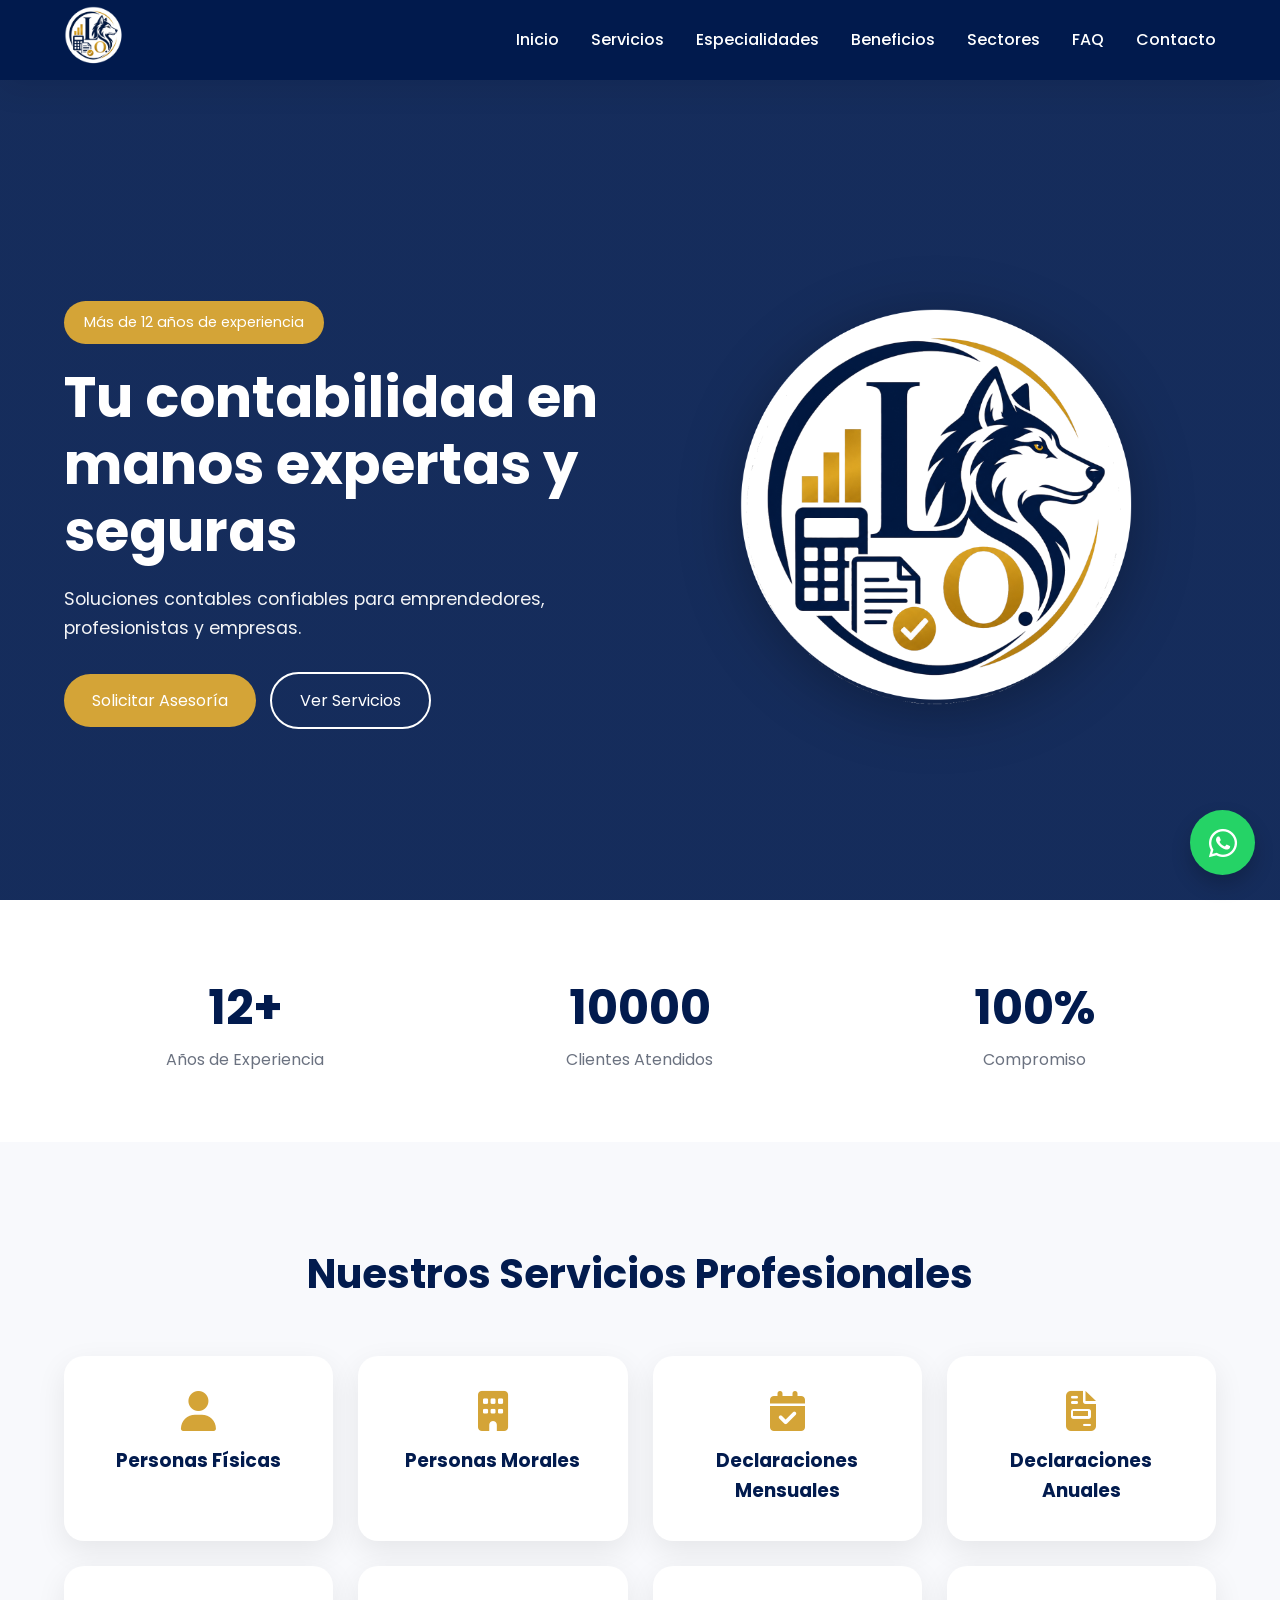
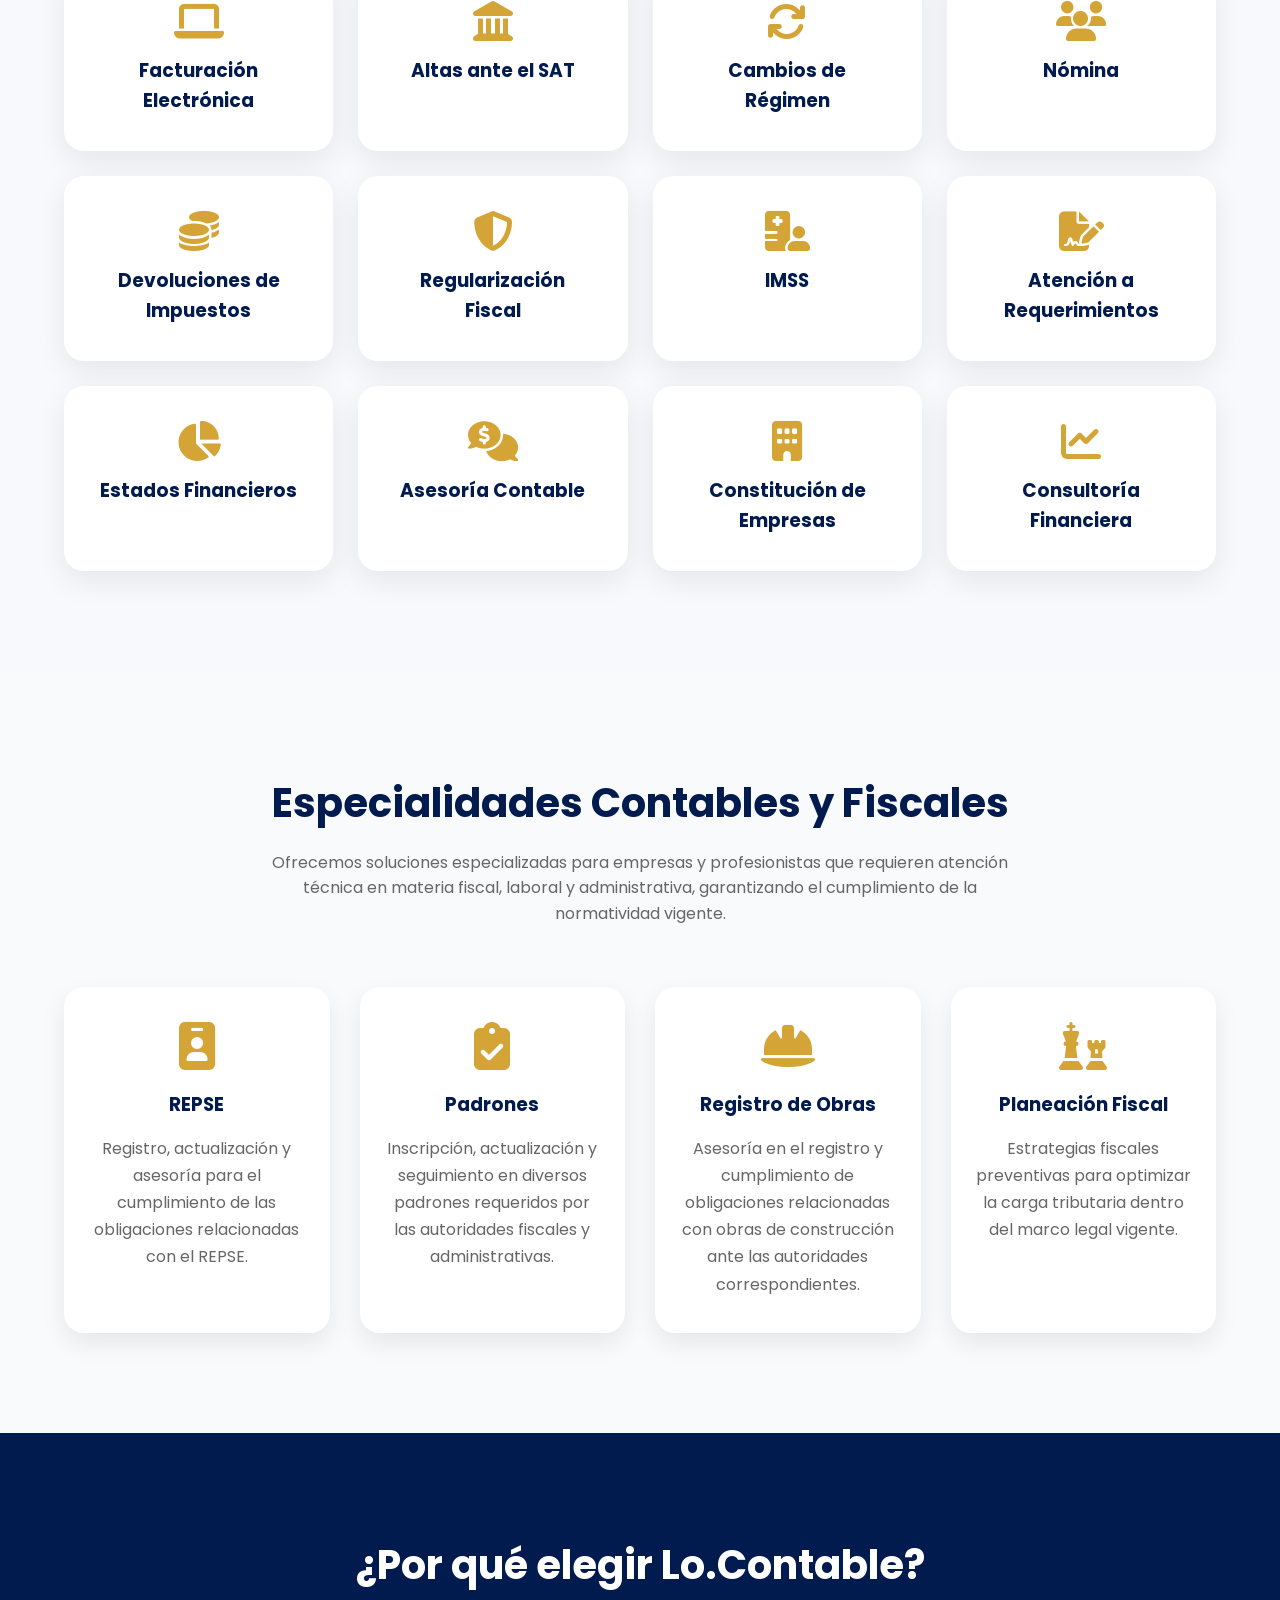
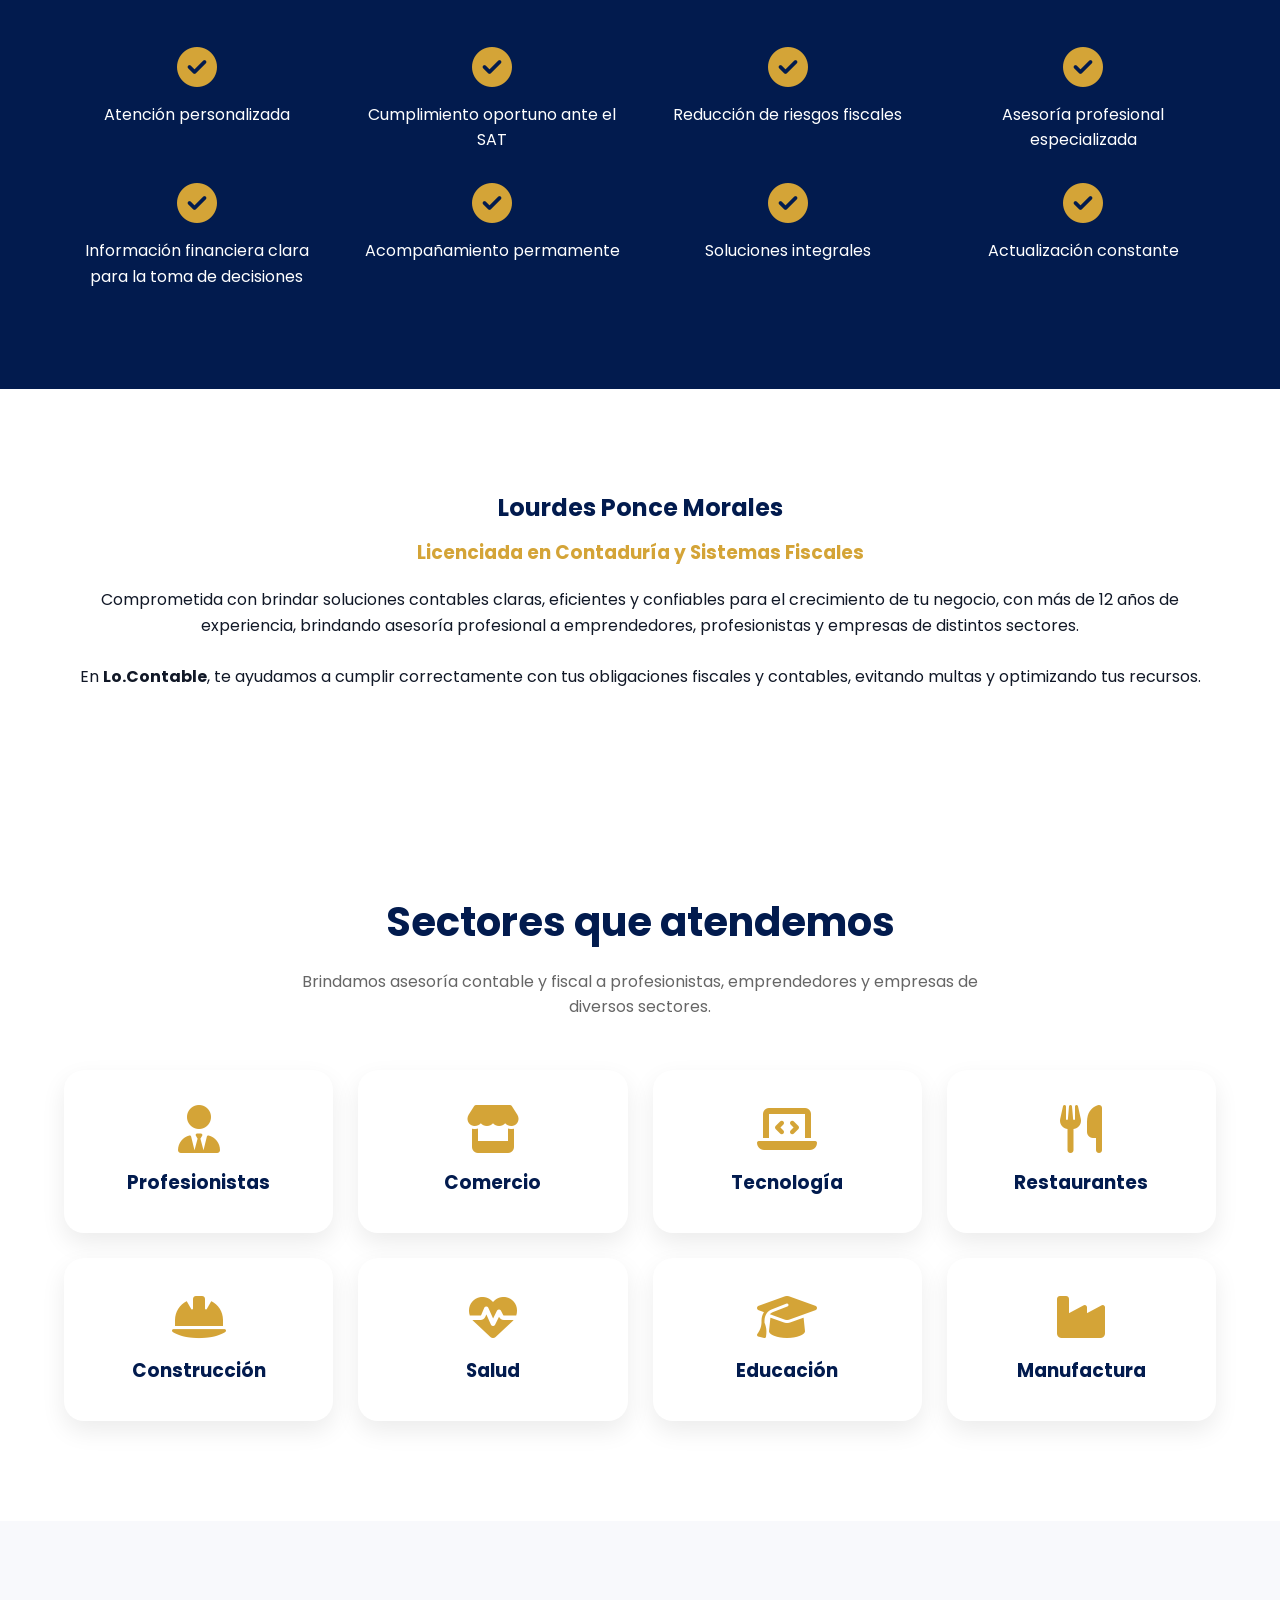
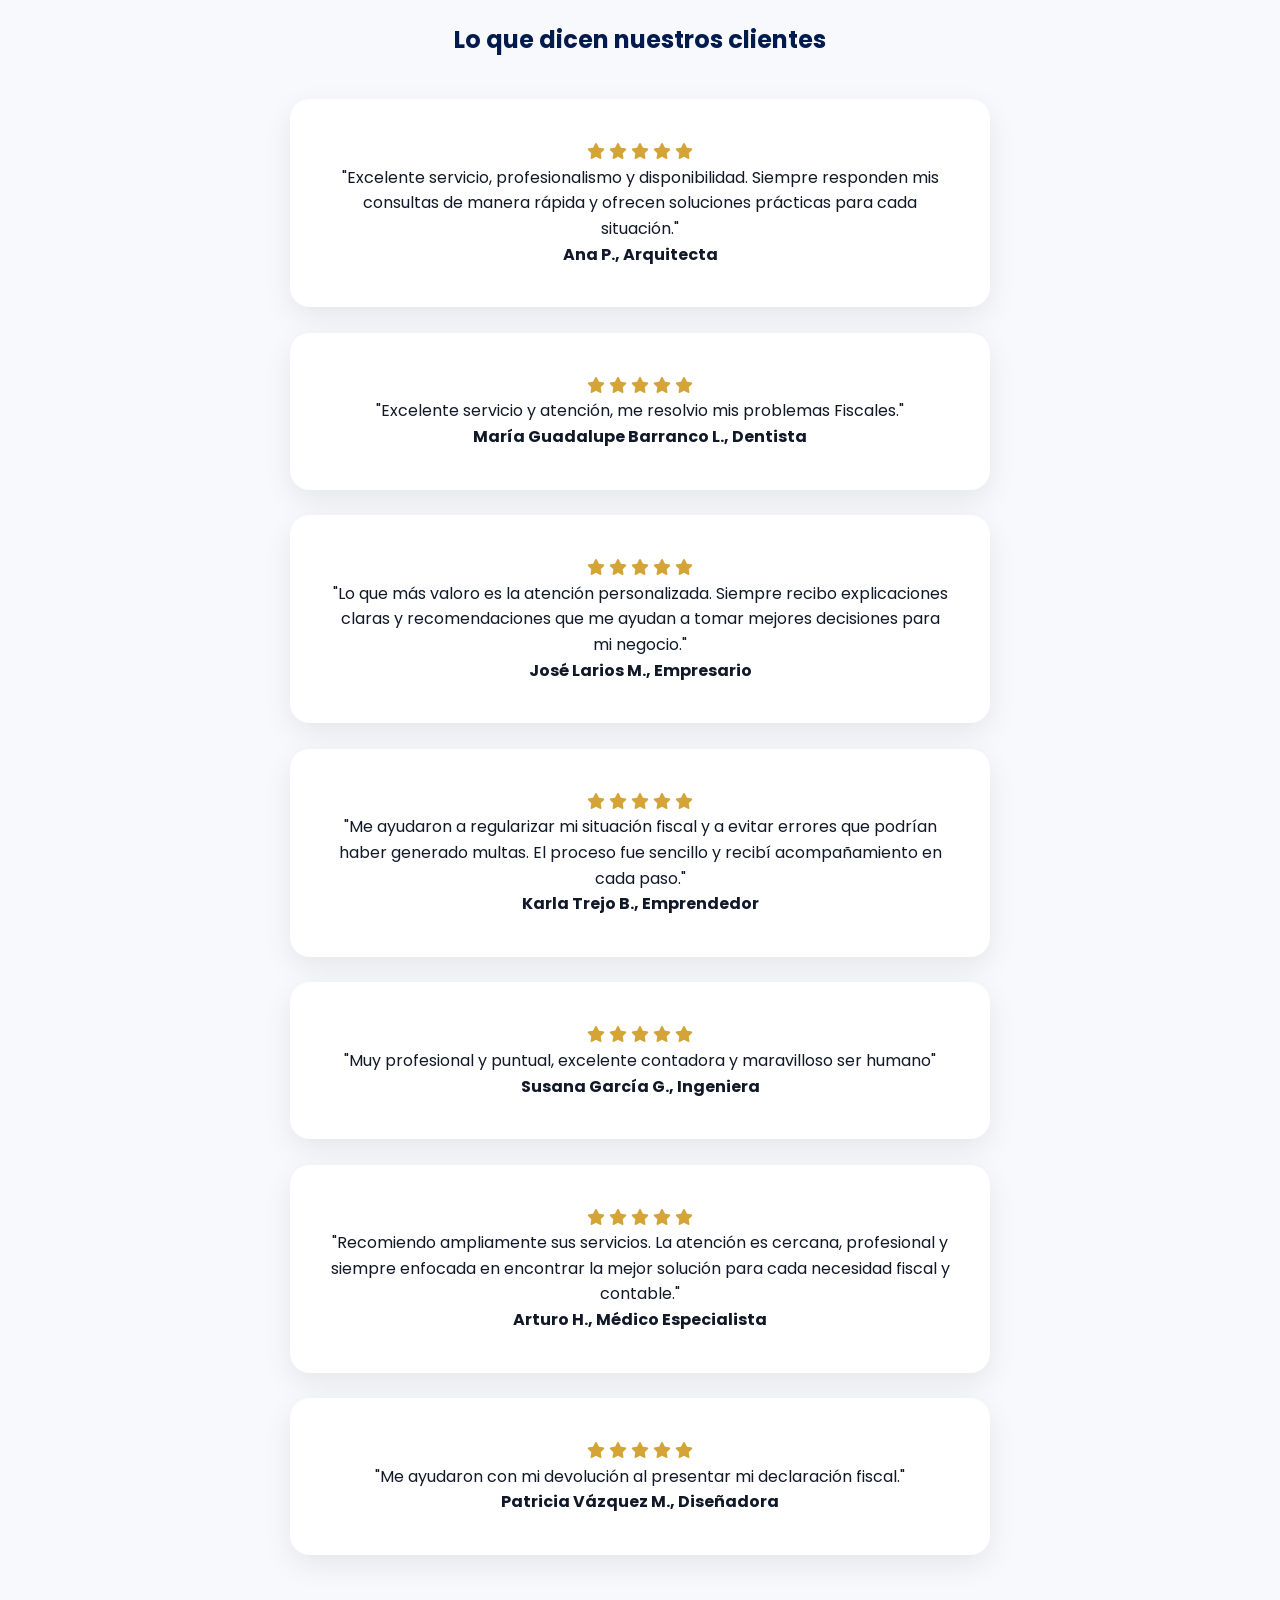
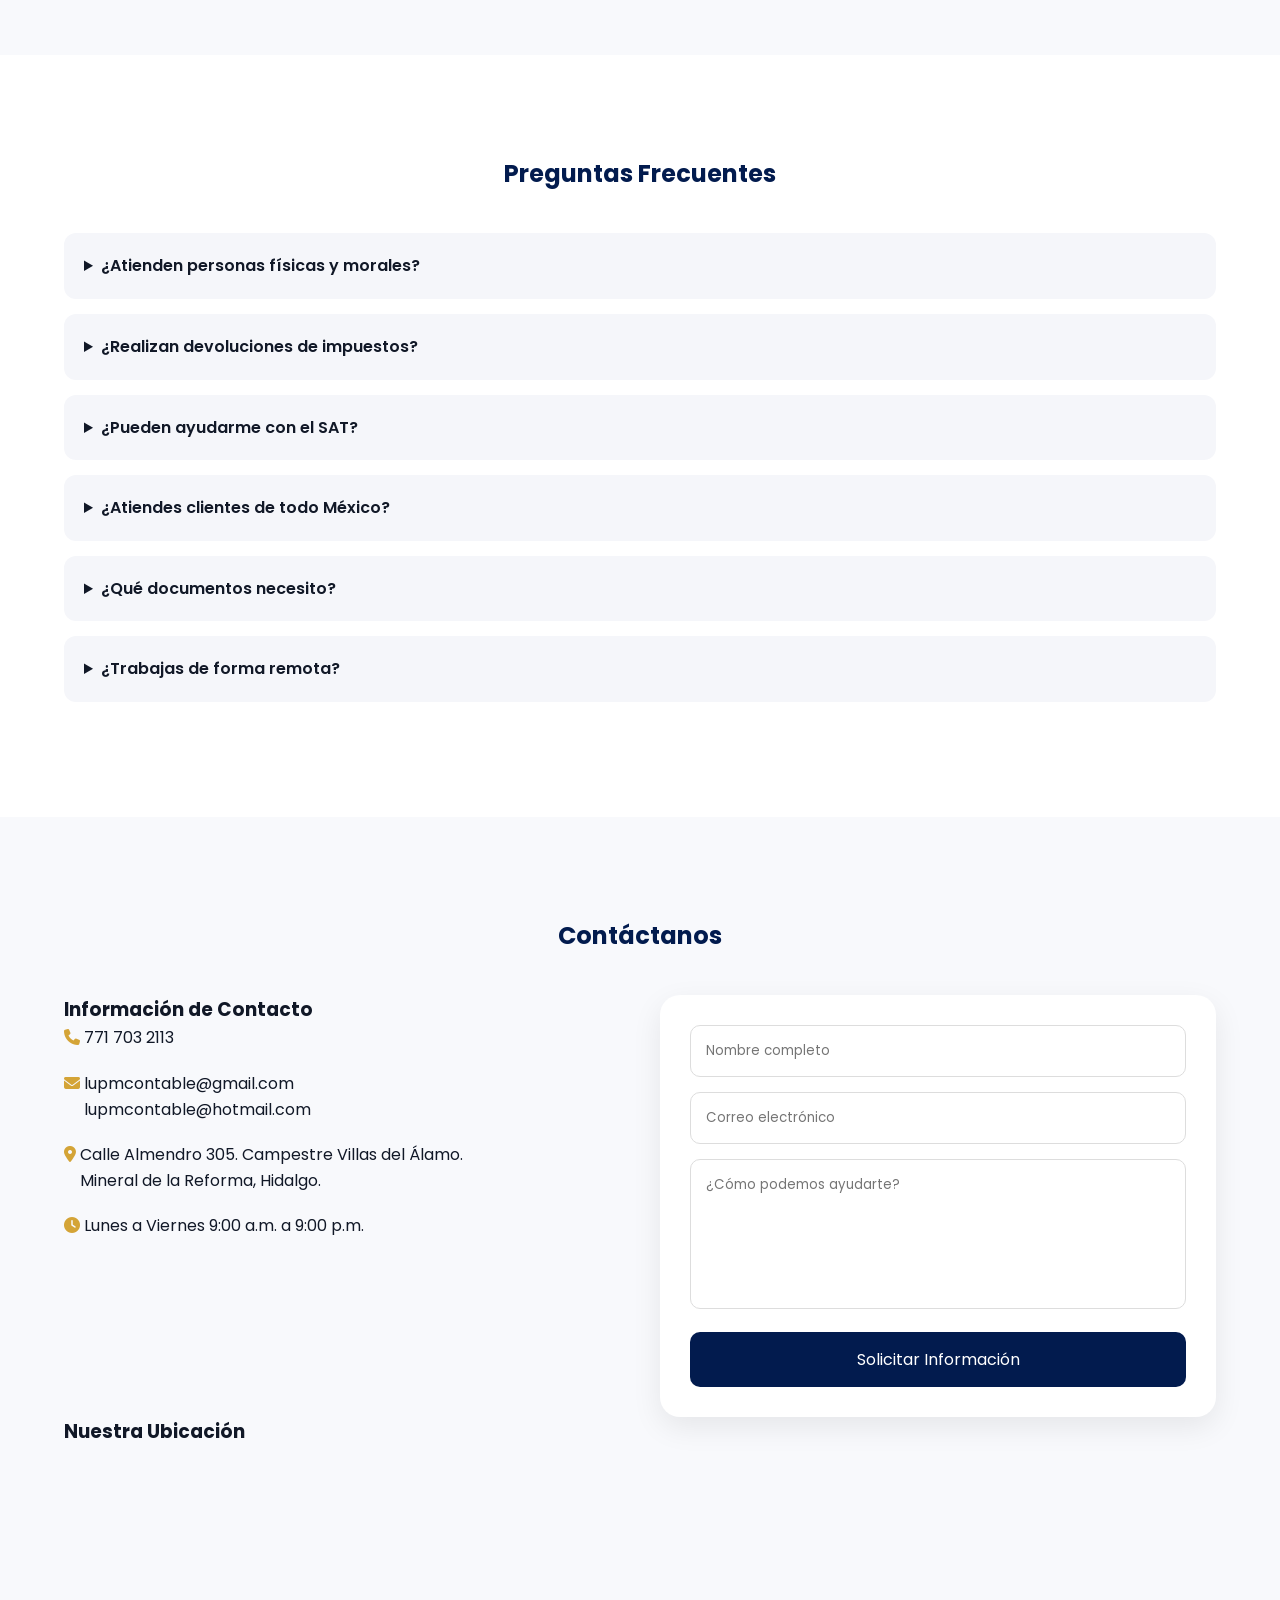
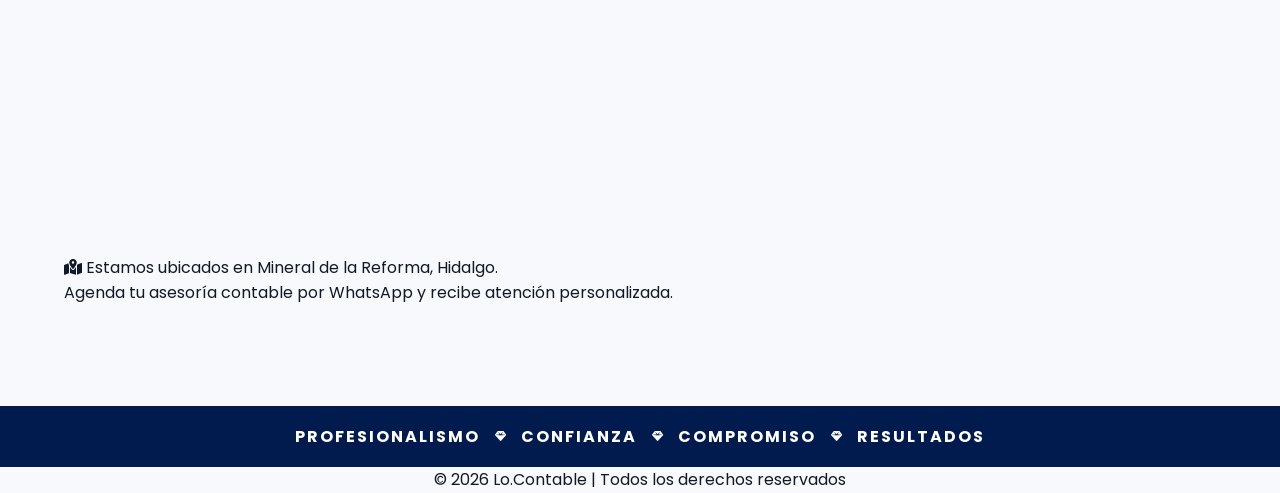
<file: index.html>
<!DOCTYPE html>

<html lang="es">

<head>

<meta charset="UTF-8">
<meta name="viewport" content="width=device-width, initial-scale=1.0">

<title>Lo.Contable | Soluciones Contables Confiables</title>

<meta name="description" content="Servicios contables y fiscales en Hidalgo. Declaraciones, devoluciones de impuestos, SAT, nómina y asesoría fiscal especializada.">

<meta name="keywords" content="contador Hidalgo, contador Pachuca, declaraciones SAT, devoluciones ISR, asesoría fiscal">

<meta name="author" content="Lo.Contable">

<meta property="og:title" content="Lo.Contable">
<meta property="og:description" content="Tu contabilidad en manos expertas y seguras.">
<meta property="og:type" content="website">

<link rel="stylesheet" href="css/styles.css">

<link rel="preconnect" href="https://fonts.googleapis.com">

<link href="https://fonts.googleapis.com/css2?family=Poppins:wght@300;400;500;600;700&display=swap" rel="stylesheet">

<link rel="stylesheet"
href="https://cdnjs.cloudflare.com/ajax/libs/font-awesome/6.5.2/css/all.min.css">

<link rel="stylesheet"
href="https://unpkg.com/aos@next/dist/aos.css"/>

</head>

<body>

<header>

<div class="container nav-container">

<div class="logo">
<img src="assets/logo.png" alt="Lo Contable">
</div>

<nav id="nav">

<ul>

<li><a href="#inicio">Inicio</a></li>
<li><a href="#servicios">Servicios</a></li>
<li><a href="#especialidades">Especialidades</a></li>
<li><a href="#beneficios">Beneficios</a></li>
<li><a href="#sectores">Sectores</a></li>   
<li><a href="#faq">FAQ</a></li>
<li><a href="#contacto">Contacto</a></li>

</ul>

</nav>

<button id="menu-btn">
<i class="fas fa-bars"></i>
</button>

</div>

</header>

<section class="hero" id="inicio">

<div class="container hero-grid">

<div class="hero-content">

<span class="badge">
Más de 12 años de experiencia
</span>

<h1>
Tu contabilidad en manos expertas y seguras
</h1>

<p>
Soluciones contables confiables para emprendedores,
profesionistas y empresas.
</p>

<div class="hero-buttons">

<a href="https://wa.me/527717032113?text=Hola%20quiero%20información%20sobre%20sus%20servicios%20contables"
class="btn-primary">

Solicitar Asesoría

</a>

<a href="#servicios"
class="btn-secondary">

Ver Servicios

</a>

</div>

</div>

<div class="hero-image">

<img src="assets/logo.png" alt="Lo Contable">

</div>

</div>

</section>

<section class="stats">

<div class="container stats-grid">

<div>
<h2 class="counter" data-target="12">12</h2>
<p>Años de Experiencia</p>
</div>

<div>
<h2 class="counter" data-target="10000">0</h2>
<p>Clientes Atendidos</p>
</div>

<div>
<h2>100%</h2>
<p>Compromiso</p>
</div>

</div>

</section>

<section id="servicios" class="services">

<div class="container">

    <h2>Nuestros Servicios Profesionales</h2>

    <div class="cards">

        <div class="card">
            <i class="fas fa-user"></i>
            <h3>Personas Físicas</h3>
        </div>

        <div class="card">
            <i class="fas fa-building"></i>
            <h3>Personas Morales</h3>
        </div>

        <div class="card">
            <i class="fas fa-calendar-check"></i>
            <h3>Declaraciones Mensuales</h3>
        </div>

        <div class="card">
            <i class="fas fa-file-invoice"></i>
            <h3>Declaraciones Anuales</h3>
        </div>

        <div class="card">
            <i class="fas fa-laptop"></i>
            <h3>Facturación Electrónica</h3>
        </div>

        <div class="card">
            <i class="fas fa-landmark"></i>
            <h3>Altas ante el SAT</h3>
        </div>

        <div class="card">
            <i class="fas fa-sync"></i>
            <h3>Cambios de Régimen</h3>
        </div>

        <div class="card">
            <i class="fas fa-users"></i>
            <h3>Nómina</h3>
        </div>

        <div class="card">
            <i class="fas fa-coins"></i>
            <h3>Devoluciones de Impuestos</h3>
        </div>

        <div class="card">
            <i class="fas fa-shield-alt"></i>
            <h3>Regularización Fiscal</h3>
        </div>

        <div class="card">
            <i class="fas fa-hospital-user"></i>
            <h3>IMSS</h3>
        </div>

        <div class="card">
            <i class="fas fa-file-signature"></i>
            <h3>Atención a Requerimientos</h3>
        </div>

        <div class="card">
            <i class="fas fa-chart-pie"></i>
            <h3>Estados Financieros</h3>
        </div>

        <div class="card">
            <i class="fas fa-comments-dollar"></i>
            <h3>Asesoría Contable</h3>
        </div>

        <div class="card">
            <i class="fas fa-building"></i>
            <h3>Constitución de Empresas</h3>
        </div>

        <div class="card">
            <i class="fas fa-chart-line"></i>
            <h3>Consultoría Financiera</h3>
        </div>

    </div>
</div>    

</section>

<section id="especialidades" class="specialties">

    <div class="container">
        <h2>Especialidades Contables y Fiscales</h2>
        <p class="specialties-subtitle">
            Ofrecemos soluciones especializadas para empresas y profesionistas 
            que requieren atención técnica en materia fiscal, laboral y administrativa, 
            garantizando el cumplimiento de la normatividad vigente.
        </p>

        <div class="specialties-grid">
            <!-- REPSE -->
            <div class="specialty-card">
                <i class="fas fa-id-badge"></i>
                <h3>REPSE</h3>
                <p>
                    Registro, actualización y asesoría para el cumplimiento de 
                    las obligaciones relacionadas con el REPSE.
                </p>
            </div>

            <!-- Padrones -->
            <div class="specialty-card">
                <i class="fas fa-clipboard-check"></i>
                <h3>Padrones</h3>
                <p>
                    Inscripción, actualización y seguimiento en diversos padrones requeridos por las autoridades fiscales y administrativas.
                </p>

            </div>
            <!-- Registro de Obras -->
            <div class="specialty-card">
                <i class="fas fa-hard-hat"></i>
                <h3>Registro de Obras</h3>
                <p>
                    Asesoría en el registro y cumplimiento de obligaciones relacionadas con obras de construcción ante las autoridades correspondientes.
                </p>
            </div>

            <!-- Planeación Fiscal -->
            <div class="specialty-card">
                <i class="fas fa-chess"></i>
                <h3>Planeación Fiscal</h3>
                <p>
                    Estrategias fiscales preventivas para optimizar la carga tributaria dentro del marco legal vigente.
                </p>
            </div>
        </div>
    </div>
</section>


<section id="beneficios" class="benefits">
    <div class="container">
        <h2>¿Por qué elegir Lo.Contable?</h2>
        <div class="benefits-grid">
            <div>
                <i class="fas fa-check-circle"></i>
                <p>Atención personalizada</p>
            </div>

            <div>
                <i class="fas fa-check-circle"></i>
                <p>Cumplimiento oportuno ante el SAT</p>
            </div>

            <div>
                <i class="fas fa-check-circle"></i>
                <p>Reducción de riesgos fiscales</p>
            </div>

            <div>
                <i class="fas fa-check-circle"></i>
                <p>Asesoría profesional especializada</p>
            </div>

            <div>
                <i class="fas fa-check-circle"></i>
                <p>Información financiera clara para la toma de decisiones</p>
            </div>

            <div>
                <i class="fas fa-check-circle"></i>
                <p>Acompañamiento permamente</p>
            </div>

            <div>
                <i class="fas fa-check-circle"></i>
                <p>Soluciones integrales</p>
            </div>

            <div>
                <i class="fas fa-check-circle"></i>
                <p>Actualización constante</p>
            </div>
        </div>
    </div>
</section>

<section class="about">

<div class="container">

<h2>Lourdes Ponce Morales</h2>

<h3>Licenciada en Contaduría y Sistemas Fiscales</h3>

<p>
    Comprometida con brindar soluciones contables claras,
    eficientes y confiables para el crecimiento de tu negocio, 
    con más de 12 años de experiencia, 
    brindando asesoría profesional a emprendedores, 
    profesionistas y empresas de distintos sectores.
</p>
<br>
<p>
    En <b>Lo.Contable</b>, te ayudamos a cumplir correctamente con tus obligaciones fiscales 
    y contables, evitando multas y optimizando tus recursos.
</p>


</div>

</section>

<section id="sectores" class="sectores">

    <div class="container">

        <h2>Sectores que atendemos</h2>

        <p class="sectores-subtitulo">
            Brindamos asesoría contable y fiscal a profesionistas,
            emprendedores y empresas de diversos sectores.
        </p>

        <div class="sectores-grid">

            <div class="sector-card">
                <i class="fas fa-user-tie"></i>
                <h3>Profesionistas</h3>
            </div>

            <div class="sector-card">
                <i class="fas fa-store"></i>
                <h3>Comercio</h3>
            </div>

            <div class="sector-card">
                <i class="fas fa-laptop-code"></i>
                <h3>Tecnología</h3>
            </div>

            <div class="sector-card">
                <i class="fas fa-utensils"></i>
                <h3>Restaurantes</h3>
            </div>

            <div class="sector-card">
                <i class="fas fa-hard-hat"></i>
                <h3>Construcción</h3>
            </div>

            <div class="sector-card">
                <i class="fas fa-heartbeat"></i>
                <h3>Salud</h3>
            </div>

            <div class="sector-card">
                <i class="fas fa-graduation-cap"></i>
                <h3>Educación</h3>
            </div>

            <div class="sector-card">
                <i class="fas fa-industry"></i>
                <h3>Manufactura</h3>
            </div>

        </div>

    </div>

</section>

<section class="testimonials">

    <div class="container">

        <h2>Lo que dicen nuestros clientes</h2>

        <div class="testimonials-grid">

            <div class="testimonial">
                <div class="stars" style="color:#D4A437";>
                    <i class="fas fa-star"></i>
                    <i class="fas fa-star"></i>
                    <i class="fas fa-star"></i>
                    <i class="fas fa-star"></i>
                    <i class="fas fa-star"></i>
                </div>
                <p>
                    "Excelente servicio, profesionalismo y disponibilidad. 
                    Siempre responden mis consultas de manera rápida y ofrecen 
                    soluciones prácticas para cada situación."
                </p>
                <h4> Ana P., Arquitecta </h4>
            </div>
           <br>

            <div class="testimonial">
                <div class="stars" style="color:#D4A437";>
                    <i class="fas fa-star"></i>
                    <i class="fas fa-star"></i>
                    <i class="fas fa-star"></i>
                    <i class="fas fa-star"></i>
                    <i class="fas fa-star"></i>
                </div>
                <p>
                    "Excelente servicio y atención, me resolvio mis problemas Fiscales."
                </p>
                <h4> María Guadalupe Barranco L., Dentista </h4>
            </div>
           <br>

           <div class="testimonial">
               <div class="stars" style="color:#D4A437";>
                    <i class="fas fa-star"></i>
                    <i class="fas fa-star"></i>
                    <i class="fas fa-star"></i>
                    <i class="fas fa-star"></i>
                    <i class="fas fa-star"></i>
                </div>
                <p>
                    "Lo que más valoro es la atención personalizada. Siempre recibo explicaciones 
                    claras y recomendaciones que me ayudan a tomar mejores decisiones para mi negocio."
                </p>
                <h4> José Larios M., Empresario </h4>
            </div>
            <br>

            <div class="testimonial">
               <div class="stars" style="color:#D4A437";>
                    <i class="fas fa-star"></i>
                    <i class="fas fa-star"></i>
                    <i class="fas fa-star"></i>
                    <i class="fas fa-star"></i>
                    <i class="fas fa-star"></i>
                </div>
                <p>
                    "Me ayudaron a regularizar mi situación fiscal y a evitar errores que podrían haber 
                    generado multas. El proceso fue sencillo y recibí acompañamiento en cada paso."
                </p>
                <h4> Karla Trejo B., Emprendedor </h4>
            </div>
            <br>

            <div class="testimonial">
               <div class="stars" style="color:#D4A437";>
                    <i class="fas fa-star"></i>
                    <i class="fas fa-star"></i>
                    <i class="fas fa-star"></i>
                    <i class="fas fa-star"></i>
                    <i class="fas fa-star"></i>
                </div>
                <p>
                    "Muy profesional y puntual, excelente contadora y maravilloso ser humano"
                </p>
                <h4> Susana García G., Ingeniera </h4>
            </div>
            <br>

            <div class="testimonial">
                <div class="stars" style="color:#D4A437";>
                    <i class="fas fa-star"></i>
                    <i class="fas fa-star"></i>
                    <i class="fas fa-star"></i>
                    <i class="fas fa-star"></i>
                    <i class="fas fa-star"></i>
                </div>
                <p>
                    "Recomiendo ampliamente sus servicios. La atención es cercana, 
                    profesional y siempre enfocada en encontrar la mejor solución 
                    para cada necesidad fiscal y contable."
                </p>
                <h4> Arturo H., Médico Especialista  </h4>
            </div>
            <br>
            
            <div class="testimonial">
                <div class="stars" style="color:#D4A437";>
                    <i class="fas fa-star"></i>
                    <i class="fas fa-star"></i>
                    <i class="fas fa-star"></i>
                    <i class="fas fa-star"></i>
                    <i class="fas fa-star"></i>
                </div>
                <p>
                    "Me ayudaron con mi devolución al presentar mi declaración fiscal."
                </p>
                <h4> Patricia Vázquez M., Diseñadora  </h4>
            </div>


        </div>

    </div>

</section>

<section id="faq" class="faq">

<div class="container">

<h2>Preguntas Frecuentes</h2>

<details>
<summary>¿Atienden personas físicas y morales?</summary>
<p>Sí, ofrecemos servicios para ambos regímenes.</p>
</details>

<details>
<summary>¿Realizan devoluciones de impuestos?</summary>
<p>Sí, te acompañamos durante todo el proceso.</p>
</details>

<details>
<summary>¿Pueden ayudarme con el SAT?</summary>
<p>Sí, realizamos altas, cambios y regularización fiscal.</p>
</details>

<details>
<summary>¿Atiendes clientes de todo México?</summary>
<p>Sí. Brindo servicios contables y fiscales a clientes de todo 
    México mediante herramientas digitales seguras que permiten 
    una atención eficiente sin importar la ubicación. 
    La mayoría de los trámites, declaraciones y asesorías 
    pueden realizarse completamente en línea.</p>
</details>

<details>
<summary>¿Qué documentos necesito?</summary>
<p>Los documentos varían según el servicio requerido. 
    <br> Generalmente se solicita: Constancia de Situación Fiscal, e.firma vigente (si aplica)
    y Contraseña del SAT. 
</ul>
</p>
</details>

<details>
<summary>¿Trabajas de forma remota?</summary>
<p>Sí. Ofrezco atención presencial y remota. 
    Las reuniones pueden realizarse por videollamada, 
    teléfono, WhatsApp o correo electrónico, permitiendo 
    una comunicación ágil y un seguimiento constante 
    de sus obligaciones contables y fiscales</p>
</details>

</div>

</section>

<section id="contacto" class="contact">

    <div class="container">

        <h2>Contáctanos</h2>

        <div class="contact-grid">

            <!-- DATOS -->

            <div class="contact-info">
                <h3>Información de Contacto</h3>
                <p>
                    <i class="fas fa-phone"></i>
                    771 703 2113
                </p>

                <p>
                    <i class="fas fa-envelope"></i>
                    lupmcontable@gmail.com
                    <br>
                    &nbsp&nbsp &nbsp lupmcontable@hotmail.com
                </p>

                <p>
                    <i class="fas fa-map-marker-alt"></i>
                    Calle Almendro 305.
                    Campestre Villas del Álamo. <br>
                    &nbsp&nbsp &nbspMineral de la Reforma,
                    Hidalgo.
                </p>

                <p>
                    <i class="fas fa-clock"></i>
                    Lunes a Viernes
                    9:00 a.m. a 9:00 p.m.
                </p>

            </div>

            <!-- FORMULARIO -->

            <form
            action="https://formsubmit.co/lupmcontable@gmail.com"
            method="POST">

                <input type="hidden" name="_captcha" value="false">

                <input type="hidden" name="_subject" value="Nuevo mensaje desde la página web Lo.Contable">

                <input type="text" name="nombre" placeholder="Nombre completo" required>

                <input type="email" name="correo" placeholder="Correo electrónico" required>

                <textarea name="mensaje" placeholder="¿Cómo podemos ayudarte?" required></textarea>

                <button type="submit">

                    Solicitar Información

                </button>

            </form>

        </div>

        <!-- MAPA -->

        <div class="map-section">

            <h3>Nuestra Ubicación</h3>

            <div class="map-container">

                <iframe
                src="https://www.google.com/maps/embed?pb=!1m18!1m12!1m3!1d2961.380348658268!2d-98.70654052601931!3d20.098407719084022!2m3!1f0!2f0!3f0!3m2!1i1024!2i768!4f13.1!3m3!1m2!1s0x85d1a79df8f1f3a9%3A0x6df8a90663530d45!2sAlmendro%20305%2C%20Campestre%20Villas%20del%20%C3%81lamo%2C%2042184%20Campestre%20Villas%20del%20%C3%81lamo%2C%20Hgo.!5e1!3m2!1ses-419!2smx!4v1780331781341!5m2!1ses-419!2smx" 
                width="1200" height="400" style="border:0;" 
                allowfullscreen="" loading="lazy" 
                referrerpolicy="no-referrer-when-downgrade">
                </iframe>
                
            </div>

        </div>

        <div class="location-message">

        <i class="fas fa-map-marked-alt"></i>

        Estamos ubicados en Mineral de la Reforma, Hidalgo.
        <br>
        Agenda tu asesoría contable por WhatsApp y recibe
        atención personalizada.

        </div>

    </div>

</section>

<section class="valores-footer">

    <div class="container">

        <span>PROFESIONALISMO</span>
        <i class="fas fa-gem"></i>
        
        <span>CONFIANZA</span>
        <i class="fas fa-gem"></i>
        

        <span>COMPROMISO</span>
        <i class="fas fa-gem"></i>
        

        <span>RESULTADOS</span>

    </div>

</section>

<footer>

    <p id="copyright"> <center>
        © 2026 Lo.Contable | Todos los derechos reservados
    </p></center>

</footer>

<a href="https://wa.me/527717032113"
class="whatsapp"
target="_blank">

<i class="fab fa-whatsapp"></i>

</a>

<script src="https://unpkg.com/aos@next/dist/aos.js"></script>

<script>
AOS.init();
</script>

<script src="js/script.js"></script>

</body>

</html>
</file>
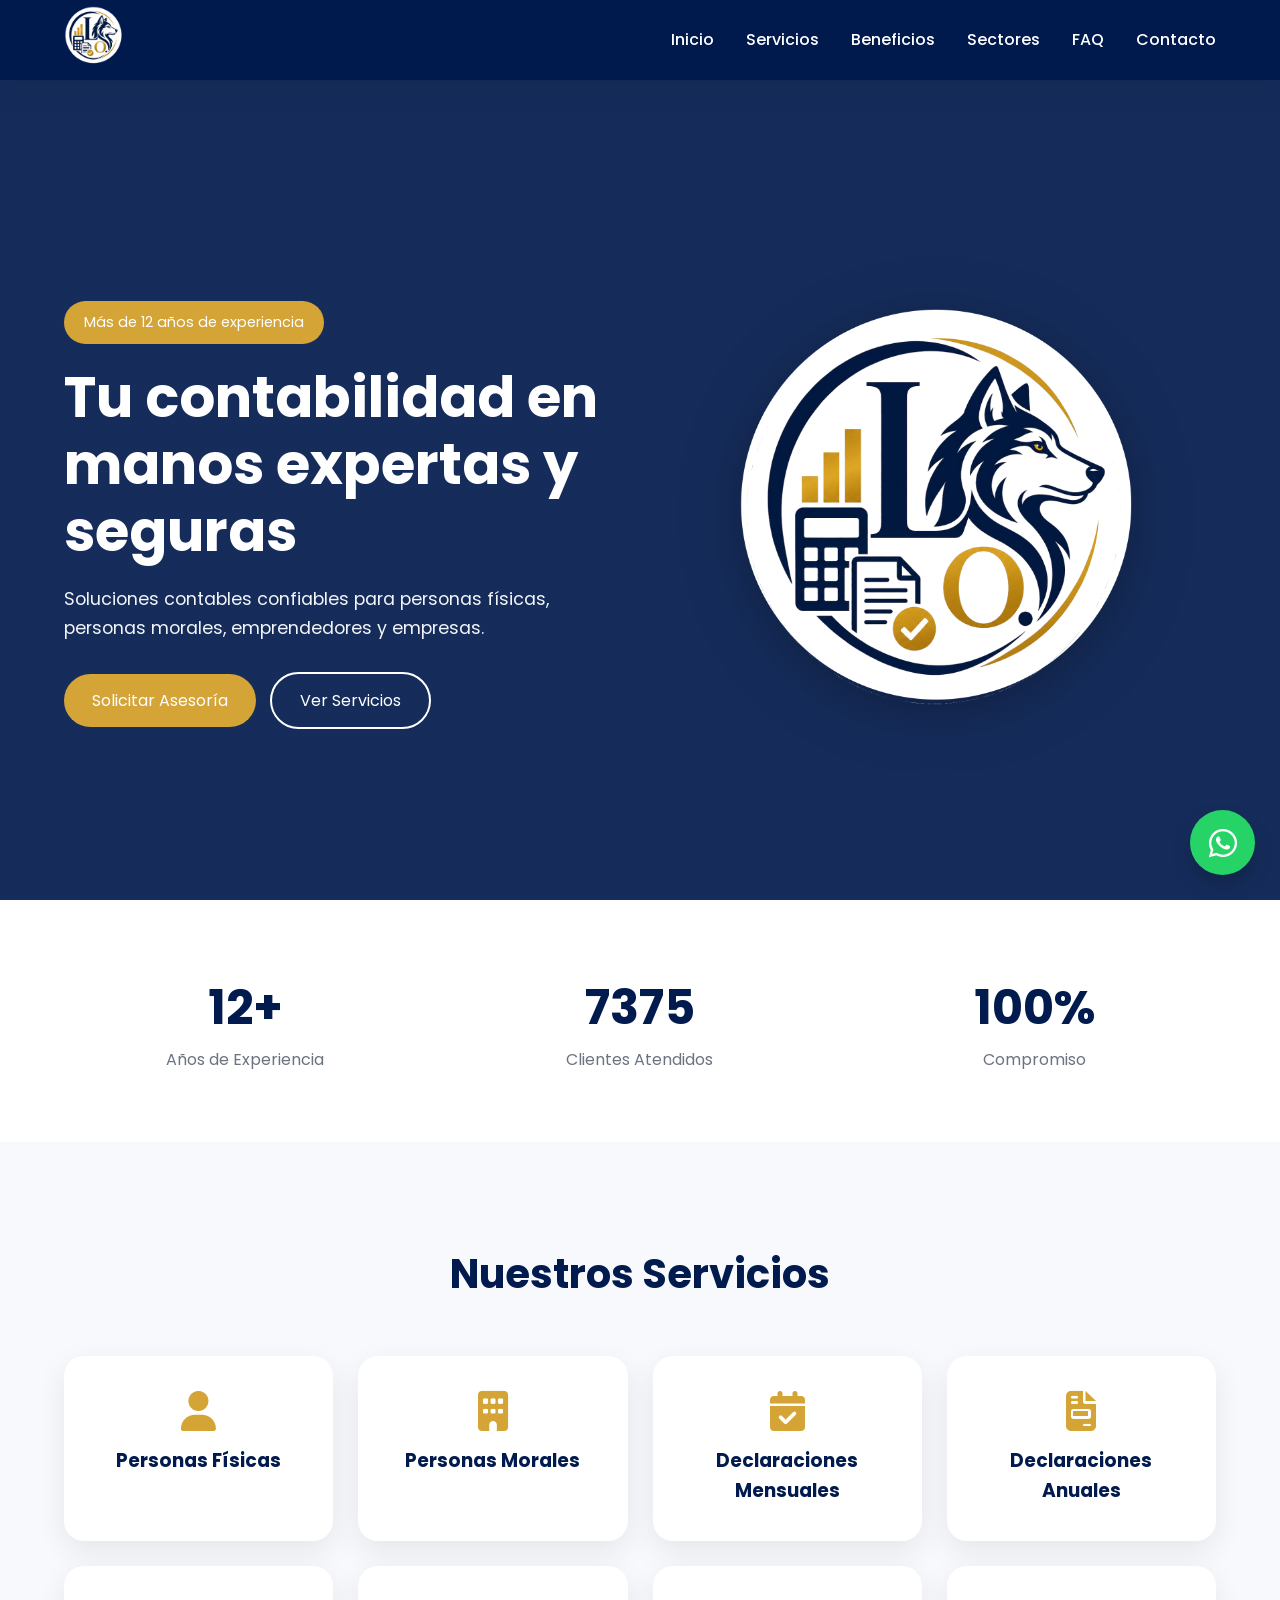
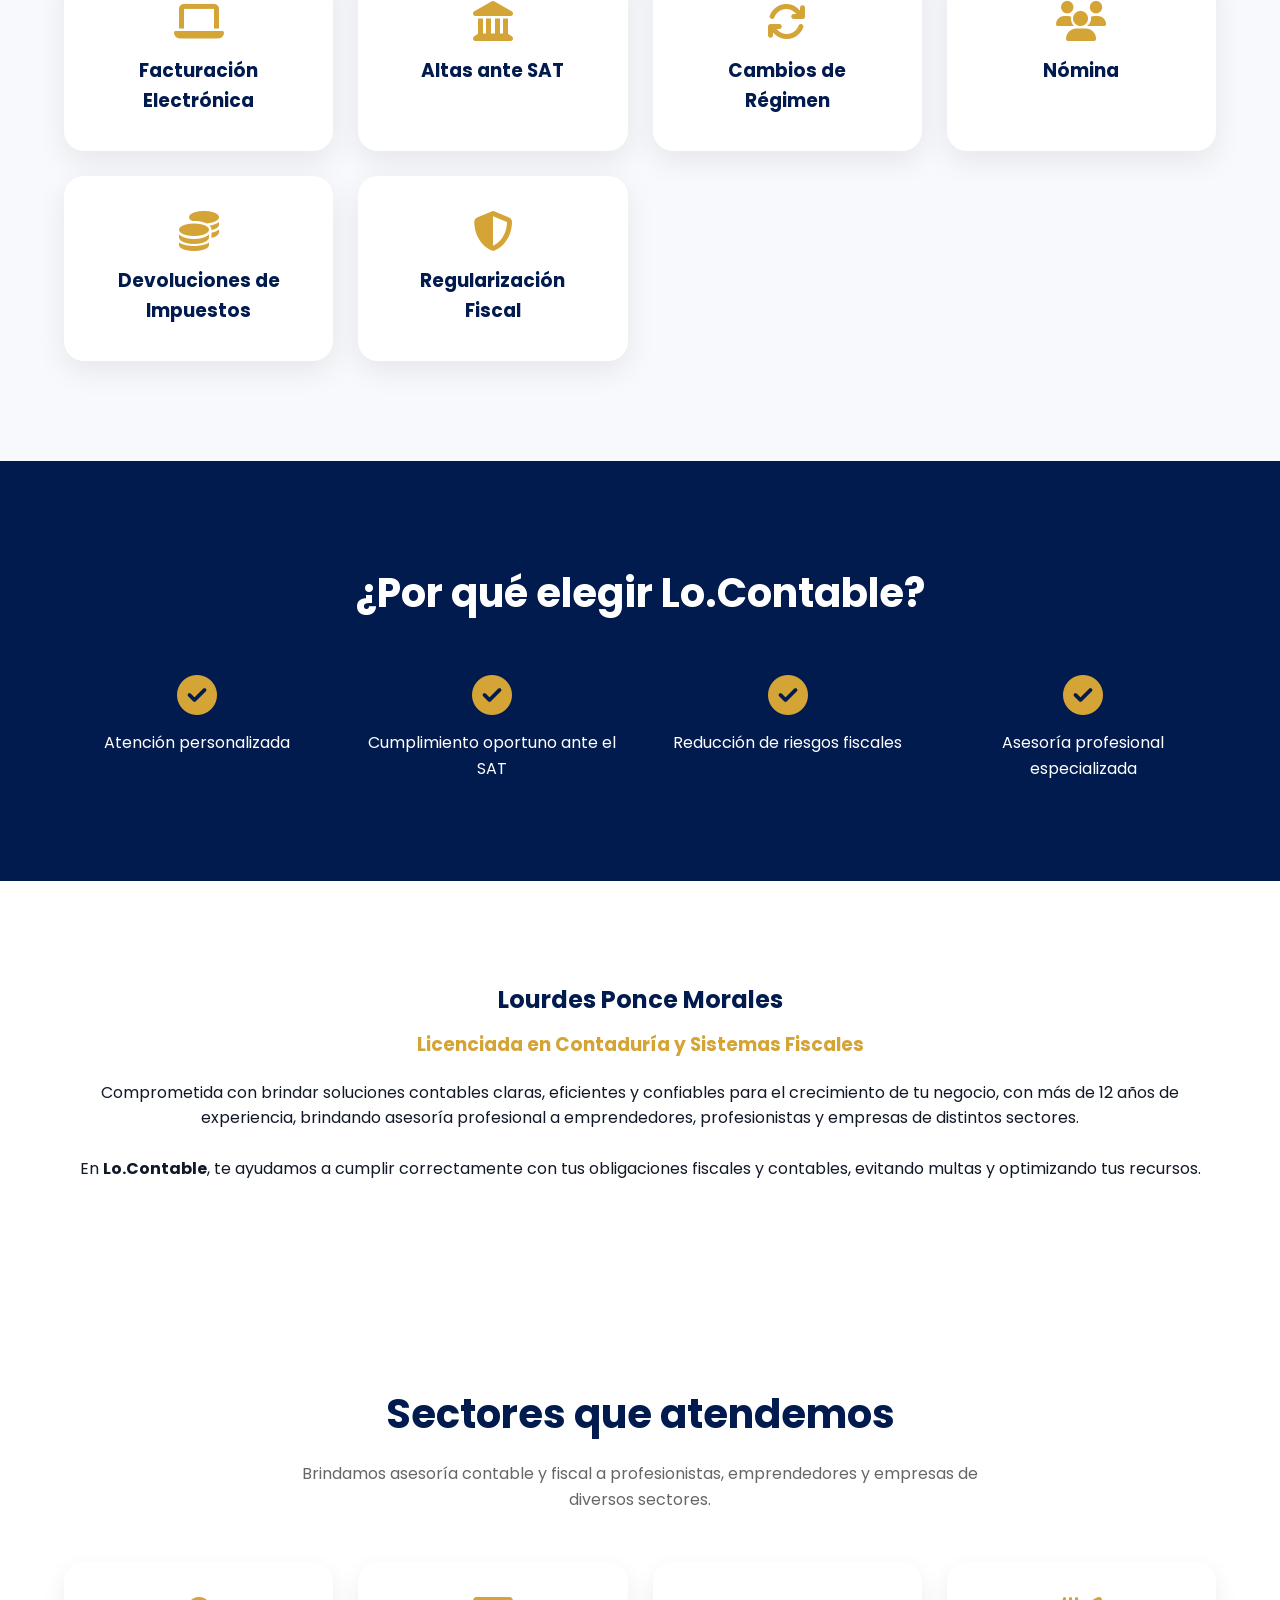
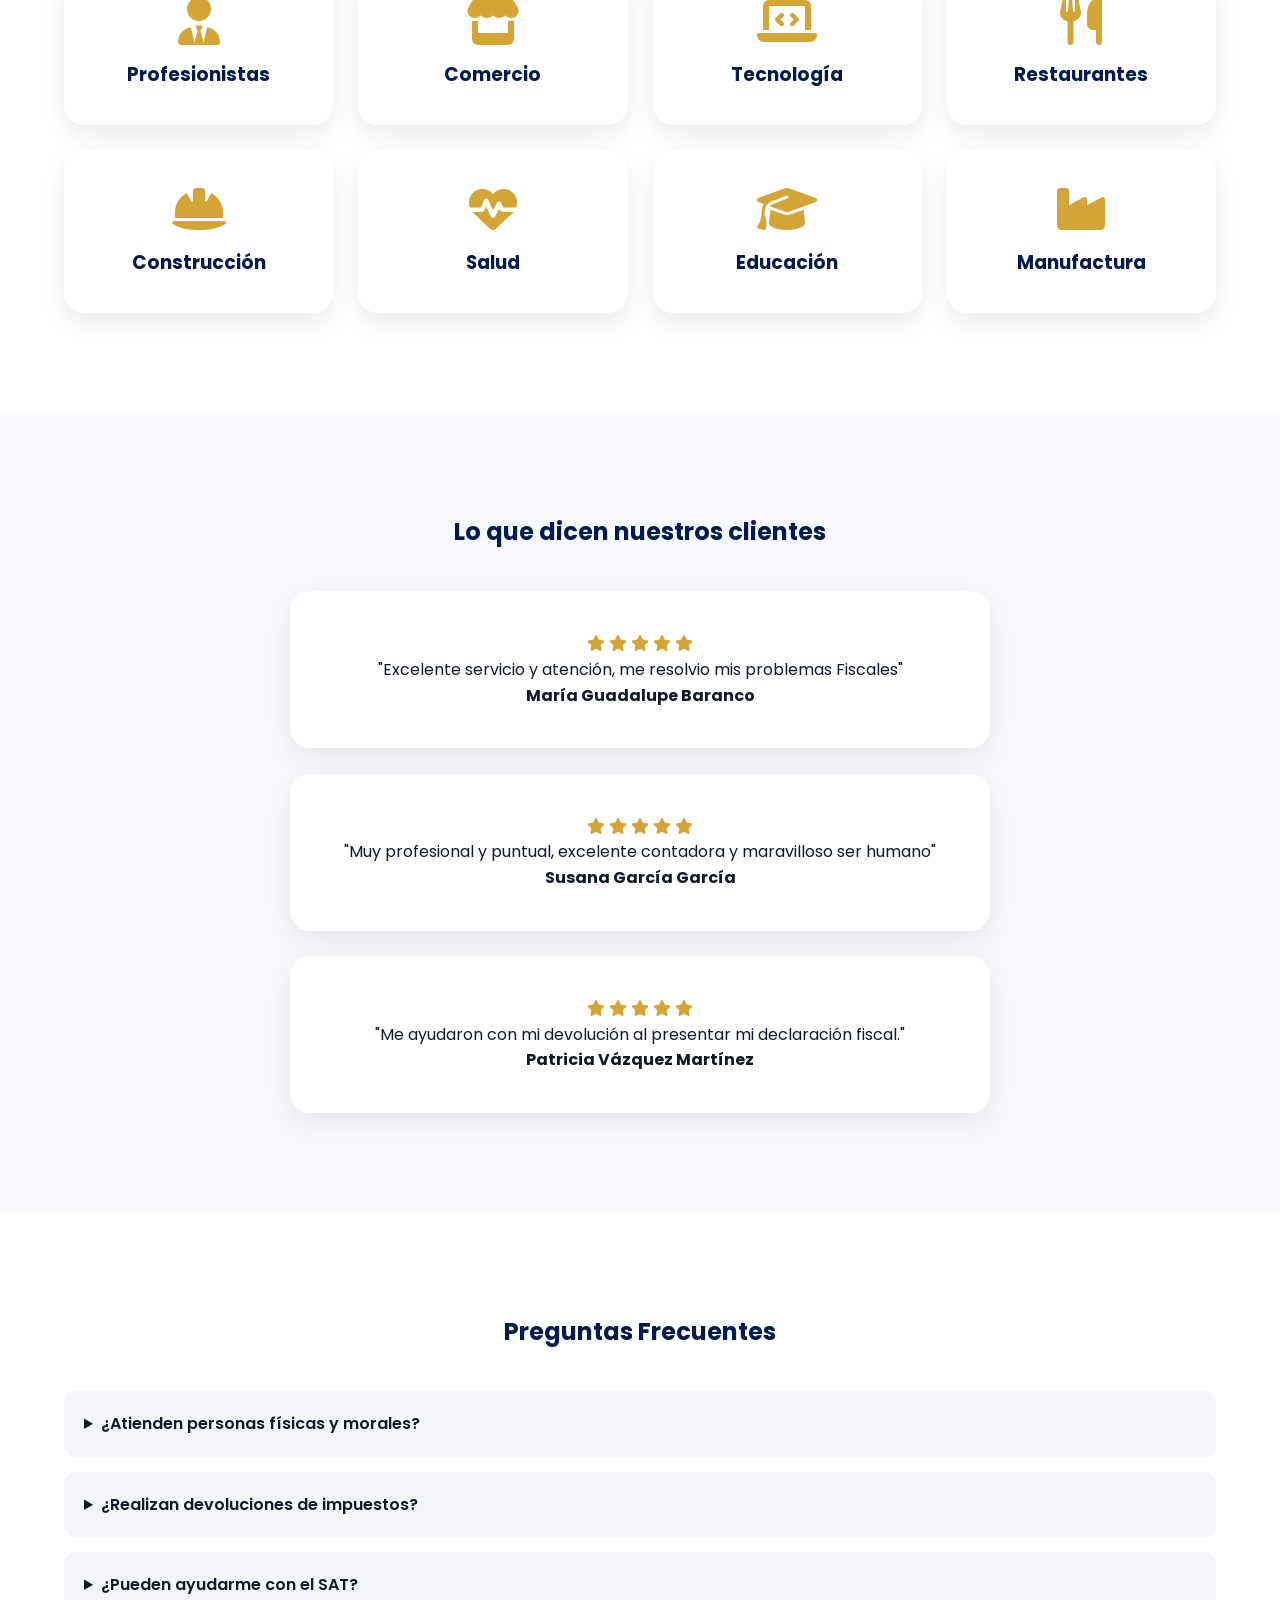
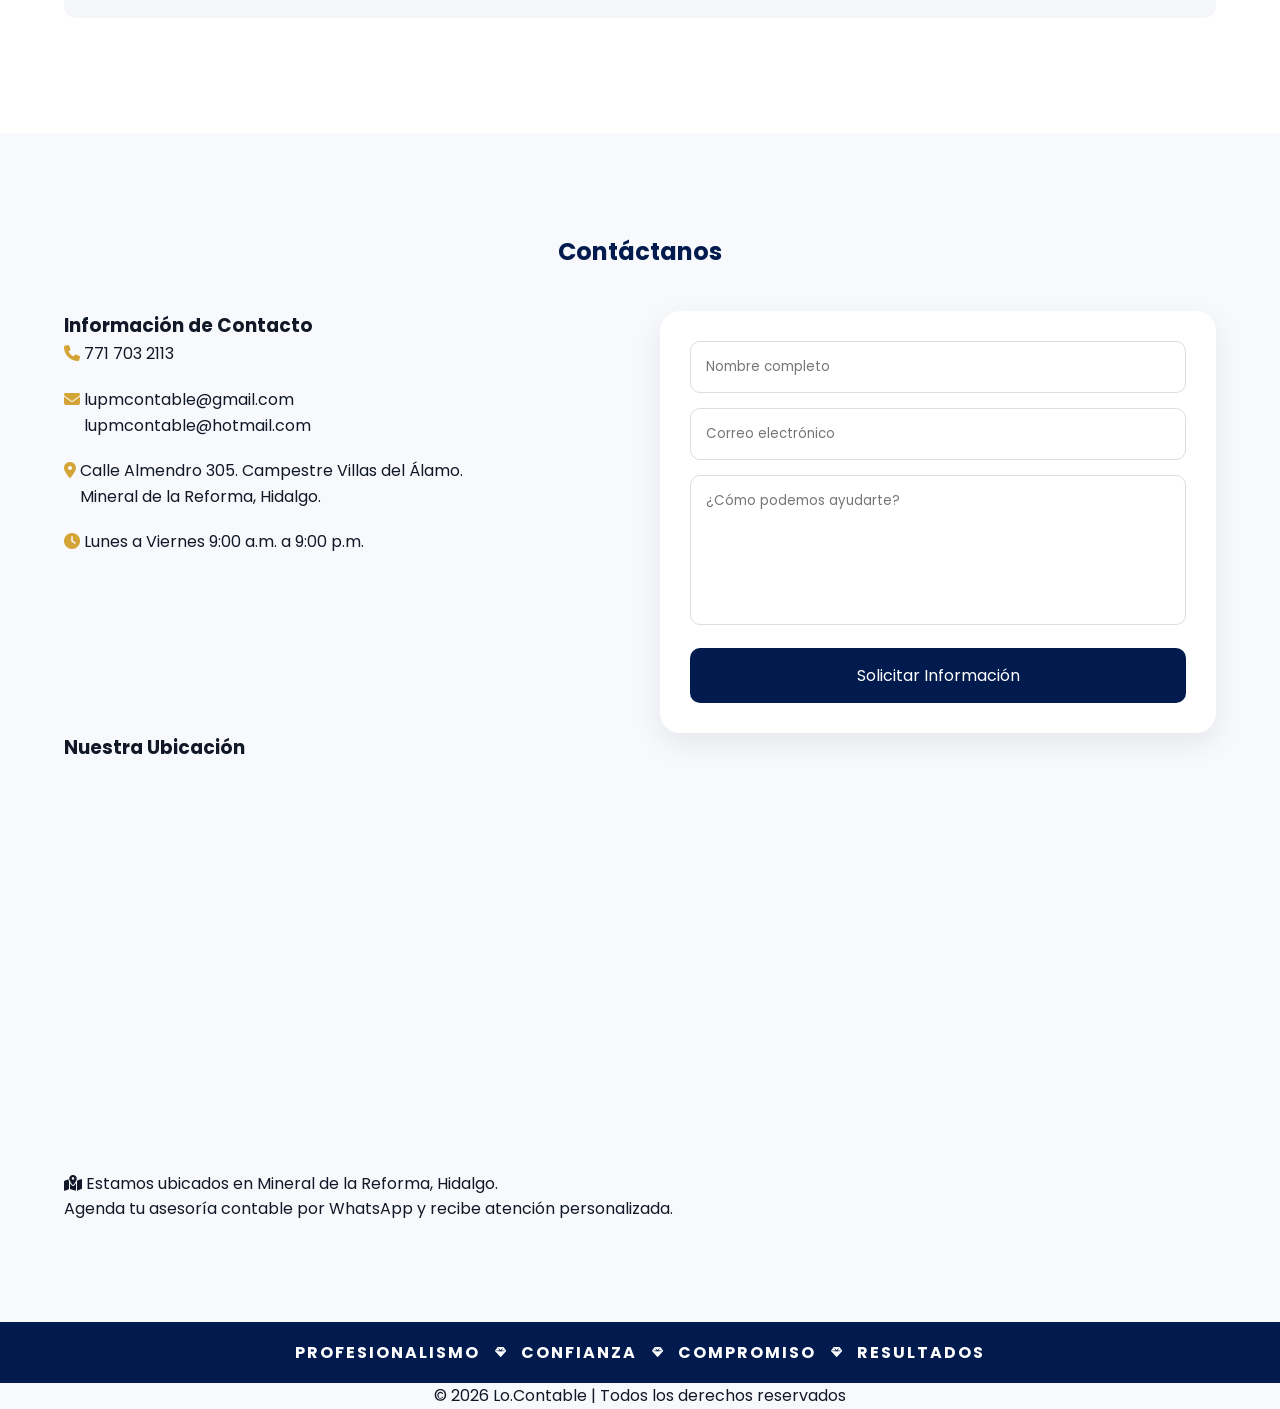
<file: locontable/index.html>
<!DOCTYPE html>

<html lang="es">

<head>

<meta charset="UTF-8">
<meta name="viewport" content="width=device-width, initial-scale=1.0">

<title>Lo.Contable | Soluciones Contables Confiables</title>

<meta name="description" content="Servicios contables y fiscales en Hidalgo. Declaraciones, devoluciones de impuestos, SAT, nómina y asesoría fiscal especializada.">

<meta name="keywords" content="contador Hidalgo, contador Pachuca, declaraciones SAT, devoluciones ISR, asesoría fiscal">

<meta name="author" content="Lo.Contable">

<meta property="og:title" content="Lo.Contable">
<meta property="og:description" content="Tu contabilidad en manos expertas y seguras.">
<meta property="og:type" content="website">

<link rel="stylesheet" href="./css/styles.css">

<link rel="preconnect" href="https://fonts.googleapis.com">

<link href="https://fonts.googleapis.com/css2?family=Poppins:wght@300;400;500;600;700&display=swap" rel="stylesheet">

<link rel="stylesheet"
href="https://cdnjs.cloudflare.com/ajax/libs/font-awesome/6.5.2/css/all.min.css">

<link rel="stylesheet"
href="https://unpkg.com/aos@next/dist/aos.css"/>

</head>

<body>

<header>

<div class="container nav-container">

<div class="logo">
<img src="./assets/logo.png" alt="Lo Contable">
</div>

<nav id="nav">

<ul>

<li><a href="#inicio">Inicio</a></li>
<li><a href="#servicios">Servicios</a></li>
<li><a href="#beneficios">Beneficios</a></li>
<li><a href="#sectores">Sectores</a></li>   
<li><a href="#faq">FAQ</a></li>
<li><a href="#contacto">Contacto</a></li>

</ul>

</nav>

<button id="menu-btn">
<i class="fas fa-bars"></i>
</button>

</div>

</header>

<section class="hero" id="inicio">

<div class="container hero-grid">

<div class="hero-content">

<span class="badge">
Más de 12 años de experiencia
</span>

<h1>
Tu contabilidad en manos expertas y seguras
</h1>

<p>
Soluciones contables confiables para personas físicas,
personas morales, emprendedores y empresas.
</p>

<div class="hero-buttons">

<a href="https://wa.me/527717032113?text=Hola%20quiero%20información%20sobre%20sus%20servicios%20contables"
class="btn-primary">

Solicitar Asesoría

</a>

<a href="#servicios"
class="btn-secondary">

Ver Servicios

</a>

</div>

</div>

<div class="hero-image">

<img src="./assets/logo.png" alt="Lo Contable">

</div>

</div>

</section>

<section class="stats">

<div class="container stats-grid">

<div>
<h2 class="counter" data-target="12">12</h2>
<p>Años de Experiencia</p>
</div>

<div>
<h2 class="counter" data-target="10000">0</h2>
<p>Clientes Atendidos</p>
</div>

<div>
<h2>100%</h2>
<p>Compromiso</p>
</div>

</div>

</section>

<section id="servicios" class="services">

<div class="container">

<h2>Nuestros Servicios</h2>

<div class="cards">

<div class="card">
<i class="fas fa-user"></i>
<h3>Personas Físicas</h3>
</div>

<div class="card">
<i class="fas fa-building"></i>
<h3>Personas Morales</h3>
</div>

<div class="card">
<i class="fas fa-calendar-check"></i>
<h3>Declaraciones Mensuales</h3>
</div>

<div class="card">
<i class="fas fa-file-invoice"></i>
<h3>Declaraciones Anuales</h3>
</div>

<div class="card">
<i class="fas fa-laptop"></i>
<h3>Facturación Electrónica</h3>
</div>

<div class="card">
<i class="fas fa-landmark"></i>
<h3>Altas ante SAT</h3>
</div>

<div class="card">
<i class="fas fa-sync"></i>
<h3>Cambios de Régimen</h3>
</div>

<div class="card">
<i class="fas fa-users"></i>
<h3>Nómina</h3>
</div>

<div class="card">
<i class="fas fa-coins"></i>
<h3>Devoluciones de Impuestos</h3>
</div>

<div class="card">
<i class="fas fa-shield-alt"></i>
<h3>Regularización Fiscal</h3>
</div>

</div>

</div>

</section>

<section id="beneficios" class="benefits">

<div class="container">

<h2>¿Por qué elegir Lo.Contable?</h2>

<div class="benefits-grid">

<div>
<i class="fas fa-check-circle"></i>
<p>Atención personalizada</p>
</div>

<div>
<i class="fas fa-check-circle"></i>
<p>Cumplimiento oportuno ante el SAT</p>
</div>

<div>
<i class="fas fa-check-circle"></i>
<p>Reducción de riesgos fiscales</p>
</div>

<div>
<i class="fas fa-check-circle"></i>
<p>Asesoría profesional especializada</p>
</div>

</div>

</div>

</section>

<section class="about">

<div class="container">

<h2>Lourdes Ponce Morales</h2>

<h3>Licenciada en Contaduría y Sistemas Fiscales</h3>

<p>
    Comprometida con brindar soluciones contables claras,
    eficientes y confiables para el crecimiento de tu negocio, 
    con más de 12 años de experiencia, 
    brindando asesoría profesional a emprendedores, 
    profesionistas y empresas de distintos sectores.
</p>
<br>
<p>
    En <b>Lo.Contable</b>, te ayudamos a cumplir correctamente con tus obligaciones fiscales 
    y contables, evitando multas y optimizando tus recursos.
</p>


</div>

</section>

<section id="sectores" class="sectores">

    <div class="container">

        <h2>Sectores que atendemos</h2>

        <p class="sectores-subtitulo">
            Brindamos asesoría contable y fiscal a profesionistas,
            emprendedores y empresas de diversos sectores.
        </p>

        <div class="sectores-grid">

            <div class="sector-card">
                <i class="fas fa-user-tie"></i>
                <h3>Profesionistas</h3>
            </div>

            <div class="sector-card">
                <i class="fas fa-store"></i>
                <h3>Comercio</h3>
            </div>

            <div class="sector-card">
                <i class="fas fa-laptop-code"></i>
                <h3>Tecnología</h3>
            </div>

            <div class="sector-card">
                <i class="fas fa-utensils"></i>
                <h3>Restaurantes</h3>
            </div>

            <div class="sector-card">
                <i class="fas fa-hard-hat"></i>
                <h3>Construcción</h3>
            </div>

            <div class="sector-card">
                <i class="fas fa-heartbeat"></i>
                <h3>Salud</h3>
            </div>

            <div class="sector-card">
                <i class="fas fa-graduation-cap"></i>
                <h3>Educación</h3>
            </div>

            <div class="sector-card">
                <i class="fas fa-industry"></i>
                <h3>Manufactura</h3>
            </div>

        </div>

    </div>

</section>

<section class="testimonials">

    <div class="container">

        <h2>Lo que dicen nuestros clientes</h2>

        <div class="testimonials-grid">

            <div class="testimonial">

                <div class="stars" style="color:#D4A437";>
                    <i class="fas fa-star"></i>
                    <i class="fas fa-star"></i>
                    <i class="fas fa-star"></i>
                    <i class="fas fa-star"></i>
                    <i class="fas fa-star"></i>
                </div>
                <p>
                    "Excelente servicio y atención, me resolvio mis problemas Fiscales"
                </p>
                <h4> María Guadalupe Baranco </h4>
            </div>
           <br>
            <div class="testimonial">
               <div class="stars" style="color:#D4A437";>
                    <i class="fas fa-star"></i>
                    <i class="fas fa-star"></i>
                    <i class="fas fa-star"></i>
                    <i class="fas fa-star"></i>
                    <i class="fas fa-star"></i>
                </div>
                <p>
                    "Muy profesional y puntual, excelente contadora y maravilloso ser humano"
                </p>
                <h4> Susana García García </h4>
            </div>
            <br>

            <div class="testimonial">
                <div class="stars" style="color:#D4A437";>
                    <i class="fas fa-star"></i>
                    <i class="fas fa-star"></i>
                    <i class="fas fa-star"></i>
                    <i class="fas fa-star"></i>
                    <i class="fas fa-star"></i>
                </div>
                <p>
                    "Me ayudaron con mi devolución al presentar mi declaración fiscal."
                </p>
                <h4> Patricia Vázquez Martínez </h4>
            </div>

        </div>

    </div>

</section>

<section id="faq" class="faq">

<div class="container">

<h2>Preguntas Frecuentes</h2>

<details>
<summary>¿Atienden personas físicas y morales?</summary>
<p>Sí, ofrecemos servicios para ambos regímenes.</p>
</details>

<details>
<summary>¿Realizan devoluciones de impuestos?</summary>
<p>Sí, te acompañamos durante todo el proceso.</p>
</details>

<details>
<summary>¿Pueden ayudarme con el SAT?</summary>
<p>Sí, realizamos altas, cambios y regularización fiscal.</p>
</details>

</div>

</section>

<section id="contacto" class="contact">

    <div class="container">

        <h2>Contáctanos</h2>

        <div class="contact-grid">

            <!-- DATOS -->

            <div class="contact-info">

                <h3>Información de Contacto</h3>

                <p>
                    <i class="fas fa-phone"></i>
                    771 703 2113
                </p>

                <p>
                    <i class="fas fa-envelope"></i>
                    lupmcontable@gmail.com
                    <br>
                    &nbsp&nbsp &nbsp lupmcontable@hotmail.com
                </p>

                <p>
                    <i class="fas fa-map-marker-alt"></i>
                    Calle Almendro 305.
                    Campestre Villas del Álamo. <br>
                    &nbsp&nbsp &nbspMineral de la Reforma,
                    Hidalgo.
                </p>

                <p>
                    <i class="fas fa-clock"></i>
                    Lunes a Viernes
                    9:00 a.m. a 9:00 p.m.
                </p>

            </div>

            <!-- FORMULARIO -->

            <form
            action="https://formsubmit.co/lupmcontable@gmail.com"
            method="POST">

                <input type="hidden" name="_captcha" value="false">

                <input type="hidden" name="_subject" value="Nuevo mensaje desde la página web Lo.Contable">

                <input type="text" name="nombre" placeholder="Nombre completo" required>

                <input type="email" name="correo" placeholder="Correo electrónico" required>

                <textarea name="mensaje" placeholder="¿Cómo podemos ayudarte?" required></textarea>

                <button type="submit">

                    Solicitar Información

                </button>

            </form>

        </div>

        <!-- MAPA -->

        <div class="map-section">

            <h3>Nuestra Ubicación</h3>

            <div class="map-container">

                <iframe
                src="https://www.google.com/maps/embed?pb=!1m18!1m12!1m3!1d2961.380348658268!2d-98.70654052601931!3d20.098407719084022!2m3!1f0!2f0!3f0!3m2!1i1024!2i768!4f13.1!3m3!1m2!1s0x85d1a79df8f1f3a9%3A0x6df8a90663530d45!2sAlmendro%20305%2C%20Campestre%20Villas%20del%20%C3%81lamo%2C%2042184%20Campestre%20Villas%20del%20%C3%81lamo%2C%20Hgo.!5e1!3m2!1ses-419!2smx!4v1780331781341!5m2!1ses-419!2smx" 
                width="1200" height="400" style="border:0;" 
                allowfullscreen="" loading="lazy" 
                referrerpolicy="no-referrer-when-downgrade">
                </iframe>
                
            </div>

        </div>

        <div class="location-message">

        <i class="fas fa-map-marked-alt"></i>

        Estamos ubicados en Mineral de la Reforma, Hidalgo.
        <br>
        Agenda tu asesoría contable por WhatsApp y recibe
        atención personalizada.

        </div>

    </div>

</section>

<section class="valores-footer">

    <div class="container">

        <span>PROFESIONALISMO</span>
        <i class="fas fa-gem"></i>
        
        <span>CONFIANZA</span>
        <i class="fas fa-gem"></i>
        

        <span>COMPROMISO</span>
        <i class="fas fa-gem"></i>
        

        <span>RESULTADOS</span>

    </div>

</section>

<footer>

    <p id="copyright"> <center>
        © 2026 Lo.Contable | Todos los derechos reservados
    </p></center>

</footer>

<a href="https://wa.me/527717032113"
class="whatsapp"
target="_blank">

<i class="fab fa-whatsapp"></i>

</a>

<script src="https://unpkg.com/aos@next/dist/aos.js"></script>

<script>
AOS.init();
</script>

<script src="./js/script.js"></script>

</body>

</html>
</file>
<file: css/styles.css>
:root{
--primary:#021B4E;
--secondary:#D4A437;
--light:#F8F9FC;
--dark:#111827;
--white:#ffffff;
--gray:#6b7280;
--shadow:0 10px 30px rgba(0,0,0,.08);
}

*{
margin:0;
padding:0;
box-sizing:border-box;
font-family:'Poppins',sans-serif;
}

html{
scroll-behavior:smooth;
}

body{
background:var(--light);
color:var(--dark);
line-height:1.6;
}

.container{
width:90%;
max-width:1200px;
margin:auto;
}

/* ==========================
HEADER
========================== */

header{
position:fixed;
width:100%;
top:0;
left:0;
z-index:999;
background:rgba(2,27,78,.96);
backdrop-filter:blur(8px);
box-shadow:var(--shadow);
}

.nav-container{
display:flex;
justify-content:space-between;
align-items:center;
min-height:80px;
}

.logo img{
height:60px;
}

nav ul{
display:flex;
list-style:none;
gap:2rem;
}

nav a{
text-decoration:none;
color:var(--white);
font-weight:500;
transition:.3s;
}

nav a:hover{
color:var(--secondary);
}

#menu-btn{
display:none;
border:none;
background:none;
color:white;
font-size:1.8rem;
cursor:pointer;
}

/* ==========================
HERO
========================== */

.hero{
padding-top:130px;
min-height:100vh;
display:flex;
align-items:center;
background:
linear-gradient(
rgba(2,27,78,.92),
rgba(2,27,78,.92)
);
}

.hero-grid{
display:grid;
grid-template-columns:1fr 1fr;
align-items:center;
gap:3rem;
}

.hero-content{
color:white;
}

.badge{
display:inline-block;
background:var(--secondary);
color:white;
padding:10px 20px;
border-radius:30px;
margin-bottom:20px;
font-size:.9rem;
}

.hero h1{
font-size:3.5rem;
line-height:1.2;
margin-bottom:20px;
}

.hero p{
font-size:1.1rem;
opacity:.95;
}

.hero-buttons{
margin-top:30px;
}

.btn-primary,
.btn-secondary{
display:inline-block;
text-decoration:none;
padding:14px 28px;
border-radius:30px;
transition:.3s;
margin-right:10px;
}

.btn-primary{
background:var(--secondary);
color:white;
}

.btn-primary:hover{
transform:translateY(-3px);
}

.btn-secondary{
border:2px solid white;
color:white;
}

.btn-secondary:hover{
background:white;
color:var(--primary);
}

.hero-image{
text-align:center;
}

.hero-image img{
max-width:100%;
width:420px;
filter:drop-shadow(0 10px 30px rgba(0,0,0,.3));
}

/* ==========================
STATS
========================== */

.stats{
background:white;
padding:70px 0;
}

.stats-grid{
display:grid;
grid-template-columns:repeat(3,1fr);
gap:2rem;
text-align:center;
}

.stats h2{
font-size:3rem;
color:var(--primary);
}

.stats p{
color:var(--gray);
}

/* ==========================
SERVICES
========================== */

.services{
padding:100px 0;
}

.services h2{
text-align:center;
margin-bottom:50px;
font-size:2.5rem;
color:var(--primary);
}

.cards{
display:grid;
grid-template-columns:repeat(auto-fit,minmax(250px,1fr));
gap:25px;
}

.card{
background:white;
padding:35px;
border-radius:20px;
text-align:center;
box-shadow:var(--shadow);
transition:.3s;
}

.card:hover{
transform:translateY(-8px);
}

.card i{
font-size:2.5rem;
color:var(--secondary);
margin-bottom:15px;
}

.card h3{
color:var(--primary);
}


/*=========================
 ÁREAS ESPECIALIZADAS
==========================*/

.specialties{

    padding:100px 0;
    background:#F8FAFC;

}

.specialties h2{

    text-align:center;
    color:#021B4E;
    font-size:2.5rem;
    margin-bottom:15px;

}

.specialties-subtitle{

    max-width:750px;
    margin:auto;
    text-align:center;
    color:#666;
    margin-bottom:60px;

}

.specialties-grid{

    display:grid;
    grid-template-columns:repeat(4,1fr);
    gap:30px;

}

.specialty-card{

    background:white;
    border-radius:20px;
    padding:35px 25px;
    text-align:center;
    box-shadow:0 10px 25px rgba(0,0,0,.08);
    transition:.35s;

}

.specialty-card:hover{

    transform:translateY(-10px);

}

.specialty-card i{

    font-size:3rem;
    color:#D4A437;
    margin-bottom:20px;

}

.specialty-card h3{

    color:#021B4E;
    margin-bottom:15px;

}

.specialty-card p{

    color:#666;
    line-height:1.7;

}

/* Tablets */

@media(max-width:992px){

.specialties-grid{

grid-template-columns:repeat(2,1fr);

}

}

/* Celulares */

@media(max-width:768px){

.specialties{

padding:70px 0;

}

.specialties-grid{

grid-template-columns:1fr;

}

}

/* ==========================
BENEFITS
========================== */

.benefits{
background:var(--primary);
color:white;
padding:100px 0;
}

.benefits h2{
text-align:center;
margin-bottom:50px;
font-size:2.5rem;
}

.benefits-grid{
display:grid;
grid-template-columns:repeat(auto-fit,minmax(250px,1fr));
gap:30px;
}

.benefits-grid div{
text-align:center;
}

.benefits-grid i{
font-size:2.5rem;
color:var(--secondary);
margin-bottom:15px;
}

/* ==========================
ABOUT
========================== */

.about{
padding:100px 0;
text-align:center;
background:white;
}

.about h2{
color:var(--primary);
margin-bottom:10px;
}

.about h3{
color:var(--secondary);
margin-bottom:20px;
}

/* ==========================
TESTIMONIALS
========================== */

.testimonials{
padding:100px 0;
}

.testimonials h2{
text-align:center;
margin-bottom:40px;
color:var(--primary);
}

.testimonial{
background:white;
max-width:700px;
margin:auto;
padding:40px;
border-radius:20px;
text-align:center;
box-shadow:var(--shadow);
}

/* ==========================
FAQ
========================== */

.faq{
padding:100px 0;
background:white;
}

.faq h2{
text-align:center;
margin-bottom:40px;
color:var(--primary);
}

details{
background:#f5f6fa;
padding:20px;
border-radius:12px;
margin-bottom:15px;
}

summary{
cursor:pointer;
font-weight:600;
}

/* ==========================
CONTACT
========================== */

.contact{
padding:100px 0;
}

.contact h2{
text-align:center;
margin-bottom:40px;
color:var(--primary);
}

.contact-grid{
display:grid;
grid-template-columns:1fr 1fr;
gap:40px;
}

.contact-grid p{
margin-bottom:20px;
}

.contact-grid i{
color:var(--secondary);
}

form{
background:white;
padding:30px;
border-radius:20px;
box-shadow:var(--shadow);
}

input,
textarea{
width:100%;
padding:15px;
margin-bottom:15px;
border:1px solid #ddd;
border-radius:10px;
}

textarea{
min-height:150px;
resize:none;
}

button{
width:100%;
border:none;
background:var(--primary);
color:white;
padding:15px;
border-radius:10px;
cursor:pointer;
font-size:1rem;
}

button:hover

/* ==========================
FOOTER
========================== */

footer{
    background:var(--primary);
    color:white;
    text-align:center;
    padding:25px;

    display:flex;
    justify-content:center;
    align-items:center;

}

footer p{
    margin:0;
    font-size:0.95rem;
}


/* ==========================
WHATSAPP
========================== */

.whatsapp{
position:fixed;
right:25px;
bottom:25px;
width:65px;
height:65px;
background:#25D366;
color:white;
border-radius:50%;
display:flex;
align-items:center;
justify-content:center;
text-decoration:none;
font-size:2rem;
box-shadow:0 10px 20px rgba(0,0,0,.2);
z-index:999;
}

/* ==========================
RESPONSIVE
========================== */

@media(max-width:768px)
{
      
    .contact-grid{
        grid-template-columns:1fr;
    }

    .map-container{
        height:350px;
    }

    .hero-grid,
    .contact-grid,
    .stats-grid{
    grid-template-columns:1fr;
    }

    .hero{
    text-align:center;
    }

    .hero h1{
    font-size:2.2rem;
    }

    nav{
    display:none;
    position:absolute;
    top:80px;
    left:0;
    width:100%;
    background:var(--primary);
    }

    nav.active{
    display:block;
    }

    nav ul{
    flex-direction:column;
    padding:20px;
    }

    #menu-btn{
    display:block;
    }

    .hero-image img{
    width:280px;
    }

    .card,
    .testimonial,
    details{

    opacity:0;
    transform:translateY(30px);
    transition:.6s ease;
    }

    .card.show,
    .testimonial.show,
    details.show{
        opacity:1;
        transform:translateY(0);
    }

    /* ==========================
    CONTACTO PREMIUM
    ========================== */

    .contact{

        padding:100px 0;
        background:#f8f9fc;

    }

    .contact h2{
        text-align:center;
        margin-bottom:50px;
        color:var(--primary);
        font-size:2.5rem;
    }

    .contact-grid{
        display:grid;
        grid-template-columns:1fr;
        gap:25px;
        margin-bottom:30px;
    }

    .contact-info{
        background:white;
        padding:40px;
        border-radius:20px;
        box-shadow:var(--shadow);
    }

    .contact-info h3{
        color:var(--primary);
        margin-bottom:25px;
    }

    .contact-info p{
        margin-bottom:20px;
        font-size:1rem;
    }

    .contact-info i{
        color:var(--secondary);
        margin-right:10px;
    }

    form{
        background:white;
        padding:40px;
        border-radius:20px;
        box-shadow:var(--shadow);
    }

    .map-section{
        margin-top:30px;
    }

    .map-section h3{
        text-align:center;
        color:var(--primary);
        margin-bottom:20px;
    }

    .map-container{
        overflow:hidden;
        border-radius:20px;
        box-shadow:0 15px 35px rgba(0,0,0,.10);
        height:450px;
    }

    .map-container iframe{
        width:100%;
        height:100%;
        border:0;
    }

    .location-message{
        margin-top:20px;
        text-align:center;
        background:white;
        padding:20px;
        border-radius:15px;
        box-shadow:var(--shadow);
    }

    .location-message i{
        color:var(--secondary);
        margin-right:10px;
    }

    /* ==========================
    TESTIMONIOS PREMIUM
    ========================== */


    .testimonials-grid{
        display:grid;
        grid-template-columns:repeat(auto-fit,minmax(300px,1fr));
        gap:25px;
    }

    .testimonial{
        background:white;
        padding:30px;
        border-radius:20px;
        box-shadow:0 10px 25px rgba(0,0,0,.08);
        transition:.3s;
    }

    .testimonial:hover{
        transform:translateY(-5px);
    }

    .testimonial h4{
        color:#021B4E;
        margin-top:15px;
    }

    .testimonial p{
        color:#555;
    }

    .stars i{
        color:#D4A437;
        font-size:1.2rem;
    }
}

/* ==========================
   SECTORES
========================== */

.sectores{
    padding:100px 0;
    background:#ffffff;
}

.sectores h2{
    text-align:center;
    color:#021B4E;
    margin-bottom:15px;
    font-size:2.5rem;
}

.sectores-subtitulo{
    text-align:center;
    color:#666;
    max-width:700px;
    margin:0 auto 50px auto;
}

.sectores-grid{
    display:grid;
    grid-template-columns:repeat(4,1fr);
    gap:25px;
    margin-top:50px;
}

.sector-card{
    background:#fff;
    padding:35px;
    border-radius:20px;
    text-align:center;
    box-shadow:0 10px 25px rgba(0,0,0,.08);
    transition:.3s;
}

.sector-card:hover{
    transform:translateY(-8px);
}

.sector-card i{
    font-size:3rem;
    color:#D4A437;
    margin-bottom:15px;
}

.sector-card h3{
    color:#021B4E;
}

/* Tablets */

@media(max-width:992px){

    .sectores-grid{
        grid-template-columns:repeat(2,1fr);
    }

}

/* Celulares */

@media(max-width:768px){

    .sectores{
        padding:70px 0;
    }

    .sectores h2{
        font-size:2rem;
    }

    .sectores-grid{
        grid-template-columns:1fr;
    }
}

/* Responsive */

@media(max-width:768px){
    .sectores-grid{
        grid-template-columns:1fr;
    }
}


/* ==========================
   VALORES CORPORATIVOS
========================== */

.valores-footer{
    background:#021B4E;
    padding:18px 10px;
}

.valores-footer .container{
    display:flex;
    justify-content:center;
    align-items:center;
    gap:15px;
    flex-wrap:wrap;
}

.valores-footer span{
    color:#ffffff;
    font-weight:700;
    letter-spacing:2px;
    font-size:1rem;
}

.valores-footer i{
    color:#ffffff;
    font-size:.7rem;
}
</file>
<file: locontable/css/styles.css>
:root{
--primary:#021B4E;
--secondary:#D4A437;
--light:#F8F9FC;
--dark:#111827;
--white:#ffffff;
--gray:#6b7280;
--shadow:0 10px 30px rgba(0,0,0,.08);
}

*{
margin:0;
padding:0;
box-sizing:border-box;
font-family:'Poppins',sans-serif;
}

html{
scroll-behavior:smooth;
}

body{
background:var(--light);
color:var(--dark);
line-height:1.6;
}

.container{
width:90%;
max-width:1200px;
margin:auto;
}

/* ==========================
HEADER
========================== */

header{
position:fixed;
width:100%;
top:0;
left:0;
z-index:999;
background:rgba(2,27,78,.96);
backdrop-filter:blur(8px);
box-shadow:var(--shadow);
}

.nav-container{
display:flex;
justify-content:space-between;
align-items:center;
min-height:80px;
}

.logo img{
height:60px;
}

nav ul{
display:flex;
list-style:none;
gap:2rem;
}

nav a{
text-decoration:none;
color:var(--white);
font-weight:500;
transition:.3s;
}

nav a:hover{
color:var(--secondary);
}

#menu-btn{
display:none;
border:none;
background:none;
color:white;
font-size:1.8rem;
cursor:pointer;
}

/* ==========================
HERO
========================== */

.hero{
padding-top:130px;
min-height:100vh;
display:flex;
align-items:center;
background:
linear-gradient(
rgba(2,27,78,.92),
rgba(2,27,78,.92)
);
}

.hero-grid{
display:grid;
grid-template-columns:1fr 1fr;
align-items:center;
gap:3rem;
}

.hero-content{
color:white;
}

.badge{
display:inline-block;
background:var(--secondary);
color:white;
padding:10px 20px;
border-radius:30px;
margin-bottom:20px;
font-size:.9rem;
}

.hero h1{
font-size:3.5rem;
line-height:1.2;
margin-bottom:20px;
}

.hero p{
font-size:1.1rem;
opacity:.95;
}

.hero-buttons{
margin-top:30px;
}

.btn-primary,
.btn-secondary{
display:inline-block;
text-decoration:none;
padding:14px 28px;
border-radius:30px;
transition:.3s;
margin-right:10px;
}

.btn-primary{
background:var(--secondary);
color:white;
}

.btn-primary:hover{
transform:translateY(-3px);
}

.btn-secondary{
border:2px solid white;
color:white;
}

.btn-secondary:hover{
background:white;
color:var(--primary);
}

.hero-image{
text-align:center;
}

.hero-image img{
max-width:100%;
width:420px;
filter:drop-shadow(0 10px 30px rgba(0,0,0,.3));
}

/* ==========================
STATS
========================== */

.stats{
background:white;
padding:70px 0;
}

.stats-grid{
display:grid;
grid-template-columns:repeat(3,1fr);
gap:2rem;
text-align:center;
}

.stats h2{
font-size:3rem;
color:var(--primary);
}

.stats p{
color:var(--gray);
}

/* ==========================
SERVICES
========================== */

.services{
padding:100px 0;
}

.services h2{
text-align:center;
margin-bottom:50px;
font-size:2.5rem;
color:var(--primary);
}

.cards{
display:grid;
grid-template-columns:repeat(auto-fit,minmax(250px,1fr));
gap:25px;
}

.card{
background:white;
padding:35px;
border-radius:20px;
text-align:center;
box-shadow:var(--shadow);
transition:.3s;
}

.card:hover{
transform:translateY(-8px);
}

.card i{
font-size:2.5rem;
color:var(--secondary);
margin-bottom:15px;
}

.card h3{
color:var(--primary);
}

/* ==========================
BENEFITS
========================== */

.benefits{
background:var(--primary);
color:white;
padding:100px 0;
}

.benefits h2{
text-align:center;
margin-bottom:50px;
font-size:2.5rem;
}

.benefits-grid{
display:grid;
grid-template-columns:repeat(auto-fit,minmax(250px,1fr));
gap:30px;
}

.benefits-grid div{
text-align:center;
}

.benefits-grid i{
font-size:2.5rem;
color:var(--secondary);
margin-bottom:15px;
}

/* ==========================
ABOUT
========================== */

.about{
padding:100px 0;
text-align:center;
background:white;
}

.about h2{
color:var(--primary);
margin-bottom:10px;
}

.about h3{
color:var(--secondary);
margin-bottom:20px;
}

/* ==========================
TESTIMONIALS
========================== */

.testimonials{
padding:100px 0;
}

.testimonials h2{
text-align:center;
margin-bottom:40px;
color:var(--primary);
}

.testimonial{
background:white;
max-width:700px;
margin:auto;
padding:40px;
border-radius:20px;
text-align:center;
box-shadow:var(--shadow);
}

/* ==========================
FAQ
========================== */

.faq{
padding:100px 0;
background:white;
}

.faq h2{
text-align:center;
margin-bottom:40px;
color:var(--primary);
}

details{
background:#f5f6fa;
padding:20px;
border-radius:12px;
margin-bottom:15px;
}

summary{
cursor:pointer;
font-weight:600;
}

/* ==========================
CONTACT
========================== */

.contact{
padding:100px 0;
}

.contact h2{
text-align:center;
margin-bottom:40px;
color:var(--primary);
}

.contact-grid{
display:grid;
grid-template-columns:1fr 1fr;
gap:40px;
}

.contact-grid p{
margin-bottom:20px;
}

.contact-grid i{
color:var(--secondary);
}

form{
background:white;
padding:30px;
border-radius:20px;
box-shadow:var(--shadow);
}

input,
textarea{
width:100%;
padding:15px;
margin-bottom:15px;
border:1px solid #ddd;
border-radius:10px;
}

textarea{
min-height:150px;
resize:none;
}

button{
width:100%;
border:none;
background:var(--primary);
color:white;
padding:15px;
border-radius:10px;
cursor:pointer;
font-size:1rem;
}

button:hover

/* ==========================
FOOTER
========================== */

footer{
    background:var(--primary);
    color:white;
    text-align:center;
    padding:25px;

    display:flex;
    justify-content:center;
    align-items:center;

}

footer p{
    margin:0;
    font: size 0.95rem;
}


/* ==========================
WHATSAPP
========================== */

.whatsapp{
position:fixed;
right:25px;
bottom:25px;
width:65px;
height:65px;
background:#25D366;
color:white;
border-radius:50%;
display:flex;
align-items:center;
justify-content:center;
text-decoration:none;
font-size:2rem;
box-shadow:0 10px 20px rgba(0,0,0,.2);
z-index:999;
}

/* ==========================
RESPONSIVE
========================== */

@media(max-width:768px)
{
      
        .contact-grid{
        grid-template-columns:1fr;
    }

    .map-container{
        height:350px;
    }

    .hero-grid,
    .contact-grid,
    .stats-grid{
    grid-template-columns:1fr;
    }

    .hero{
    text-align:center;
    }

    .hero h1{
    font-size:2.2rem;
    }

    nav{
    display:none;
    position:absolute;
    top:80px;
    left:0;
    width:100%;
    background:var(--primary);
    }

    nav.active{
    display:block;
    }

    nav ul{
    flex-direction:column;
    padding:20px;
    }

    #menu-btn{
    display:block;
    }

    .hero-image img{
    width:280px;
    }

    .card,
    .testimonial,
    details{

    opacity:0;
    transform:translateY(30px);
    transition:.6s ease;
    }

    .card.show,
    .testimonial.show,
    details.show{
        opacity:1;
        transform:translateY(0);
    }

    /* ==========================
    CONTACTO PREMIUM
    ========================== */

    .contact{

        padding:100px 0;
        background:#f8f9fc;

    }

    .contact h2{
        text-align:center;
        margin-bottom:50px;
        color:var(--primary);
        font-size:2.5rem;
    }

    .contact-grid{
        display:grid;
        grid-template-columns:1fr 1fr;
        gap:40px;
        margin-bottom:50px;
    }

    .contact-info{
        background:white;
        padding:40px;
        border-radius:20px;
        box-shadow:var(--shadow);
    }

    .contact-info h3{
        color:var(--primary);
        margin-bottom:25px;
    }

    .contact-info p{
        margin-bottom:20px;
        font-size:1rem;
    }

    .contact-info i{
        color:var(--secondary);
        margin-right:10px;
    }

    form{
        background:white;
        padding:40px;
        border-radius:20px;
        box-shadow:var(--shadow);
    }

    .map-section{
        margin-top:30px;
    }

    .map-section h3{
        text-align:center;
        color:var(--primary);
        margin-bottom:20px;
    }

    .map-container{
        overflow:hidden;
        border-radius:20px;
        box-shadow:0 15px 35px rgba(0,0,0,.10);
        height:450px;
    }

    .map-container iframe{
        width:100%;
        height:100%;
        border:0;
    }

    .location-message{
        margin-top:20px;
        text-align:center;
        background:white;
        padding:20px;
        border-radius:15px;
        box-shadow:var(--shadow);
    }

    .location-message i{
        color:var(--secondary);
        margin-right:10px;
    }

    /* ==========================
    TESTIMONIOS PREMIUM
    ========================== */


    .testimonials-grid{
        display:grid;
        grid-template-columns:repeat(auto-fit,minmax(300px,1fr));
        gap:25px;
    }

    .testimonial{
        background:white;
        padding:30px;
        border-radius:20px;
        box-shadow:0 10px 25px rgba(0,0,0,.08);
        transition:.3s;
    }

    .testimonial:hover{
        transform:translateY(-5px);
    }

    .testimonial h4{
        color:#021B4E;
        margin-top:15px;
    }

    .testimonial p{
        color:#555;
    }

    .stars i{
        color:#D4A437;
        font-size:1.2rem;
    }
}

/* ==========================
   SECTORES
========================== */

.sectores{
    padding:100px 0;
    background:#ffffff;
}

.sectores h2{
    text-align:center;
    color:#021B4E;
    margin-bottom:15px;
    font-size:2.5rem;
}

.sectores-subtitulo{
    text-align:center;
    color:#666;
    max-width:700px;
    margin:0 auto 50px auto;
}

.sectores-grid{
    display:grid;
    grid-template-columns:repeat(4,1fr);
    gap:25px;
    margin-top:50px;
}

.sector-card{
    background:#fff;
    padding:35px;
    border-radius:20px;
    text-align:center;
    box-shadow:0 10px 25px rgba(0,0,0,.08);
    transition:.3s;
}

.sector-card:hover{
    transform:translateY(-8px);
}

.sector-card i{
    font-size:3rem;
    color:#D4A437;
    margin-bottom:15px;
}

.sector-card h3{
    color:#021B4E;
}

/* Tablets */

@media(max-width:992px){

    .sectores-grid{
        grid-template-columns:repeat(2,1fr);
    }

}

/* Celulares */

@media(max-width:768px){

    .sectores{
        padding:70px 0;
    }

    .sectores h2{
        font-size:2rem;
    }

    .sectores-grid{
        grid-template-columns:1fr;
    }
}

/* Responsive */

@media(max-width:768px){
    .sectores-grid{
        grid-template-columns:1fr;
    }
}


/* ==========================
   VALORES CORPORATIVOS
========================== */

.valores-footer{
    background:#021B4E;
    padding:18px 10px;
}

.valores-footer .container{
    display:flex;
    justify-content:center;
    align-items:center;
    gap:15px;
    flex-wrap:wrap;
}

.valores-footer span{
    color:#ffffff;
    font-weight:700;
    letter-spacing:2px;
    font-size:1rem;
}

.valores-footer i{
    color:#ffffff;
    font-size:.7rem;
}
</file>
